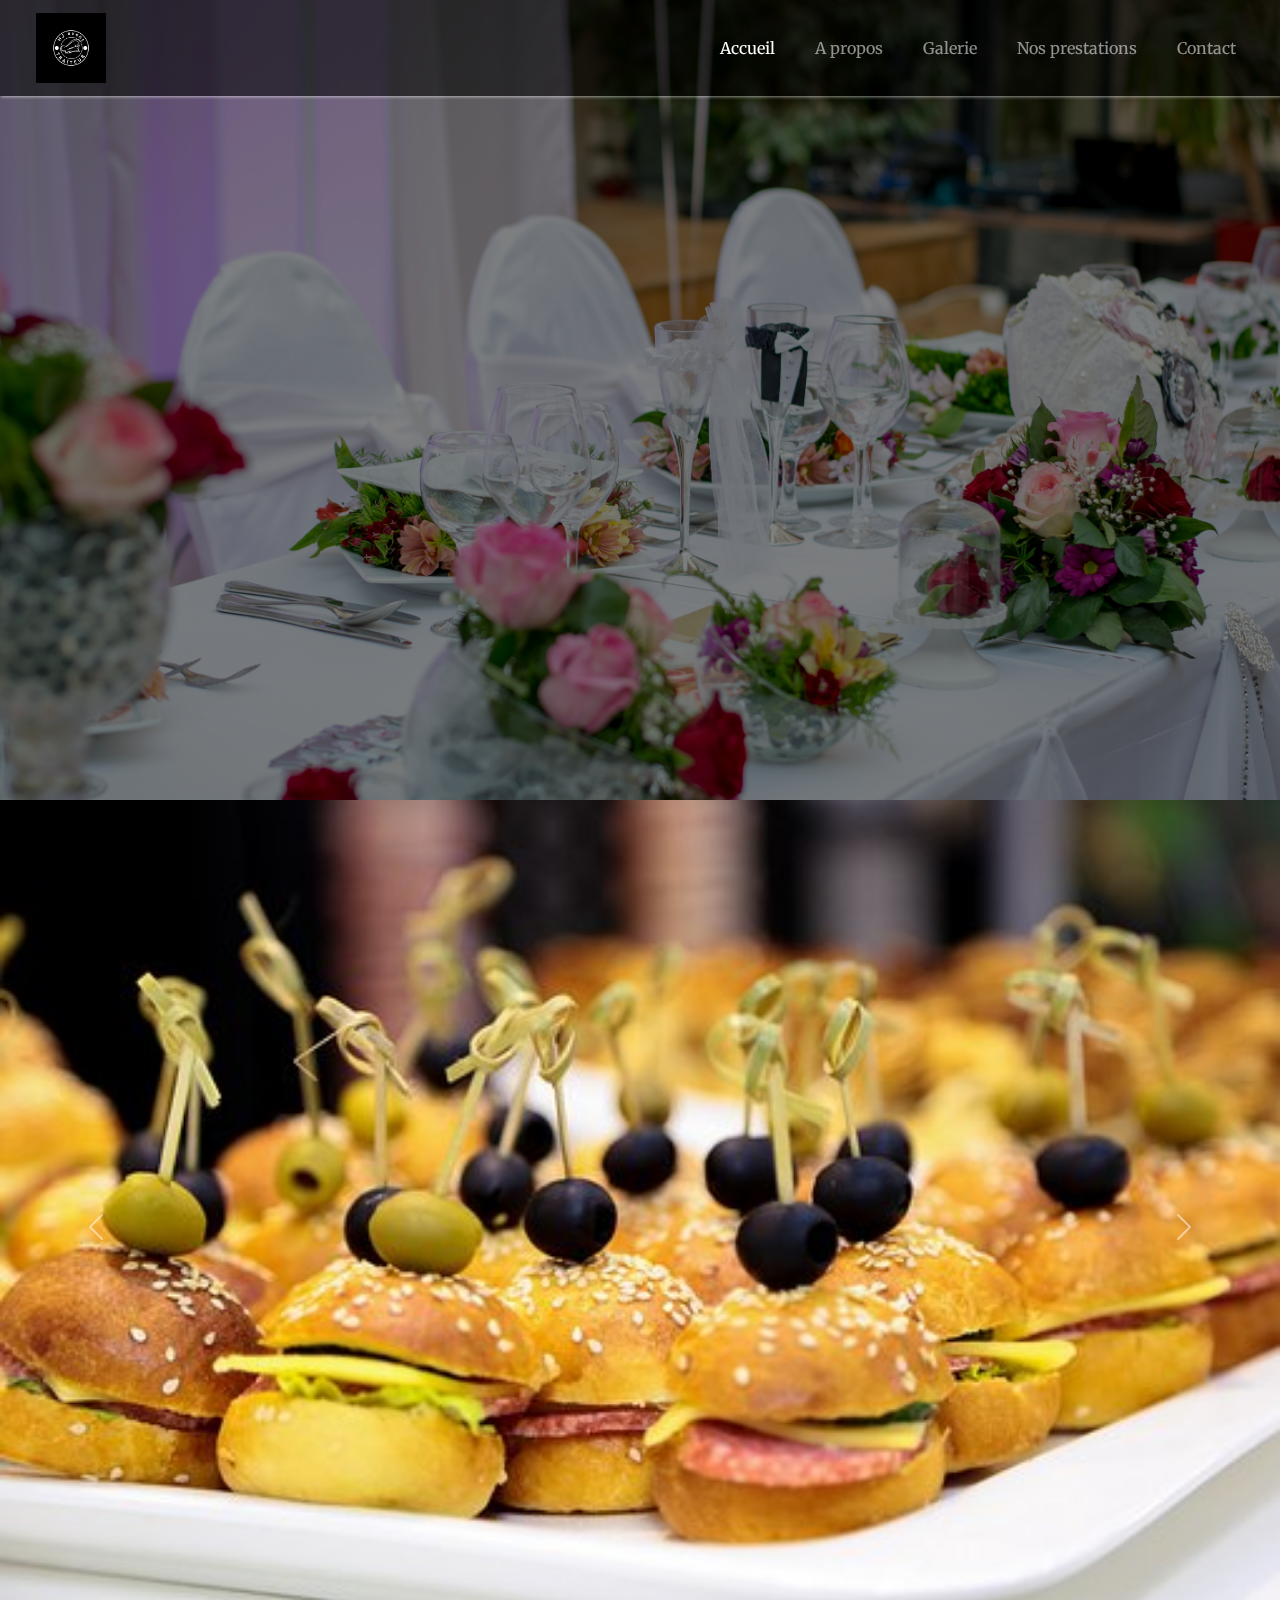
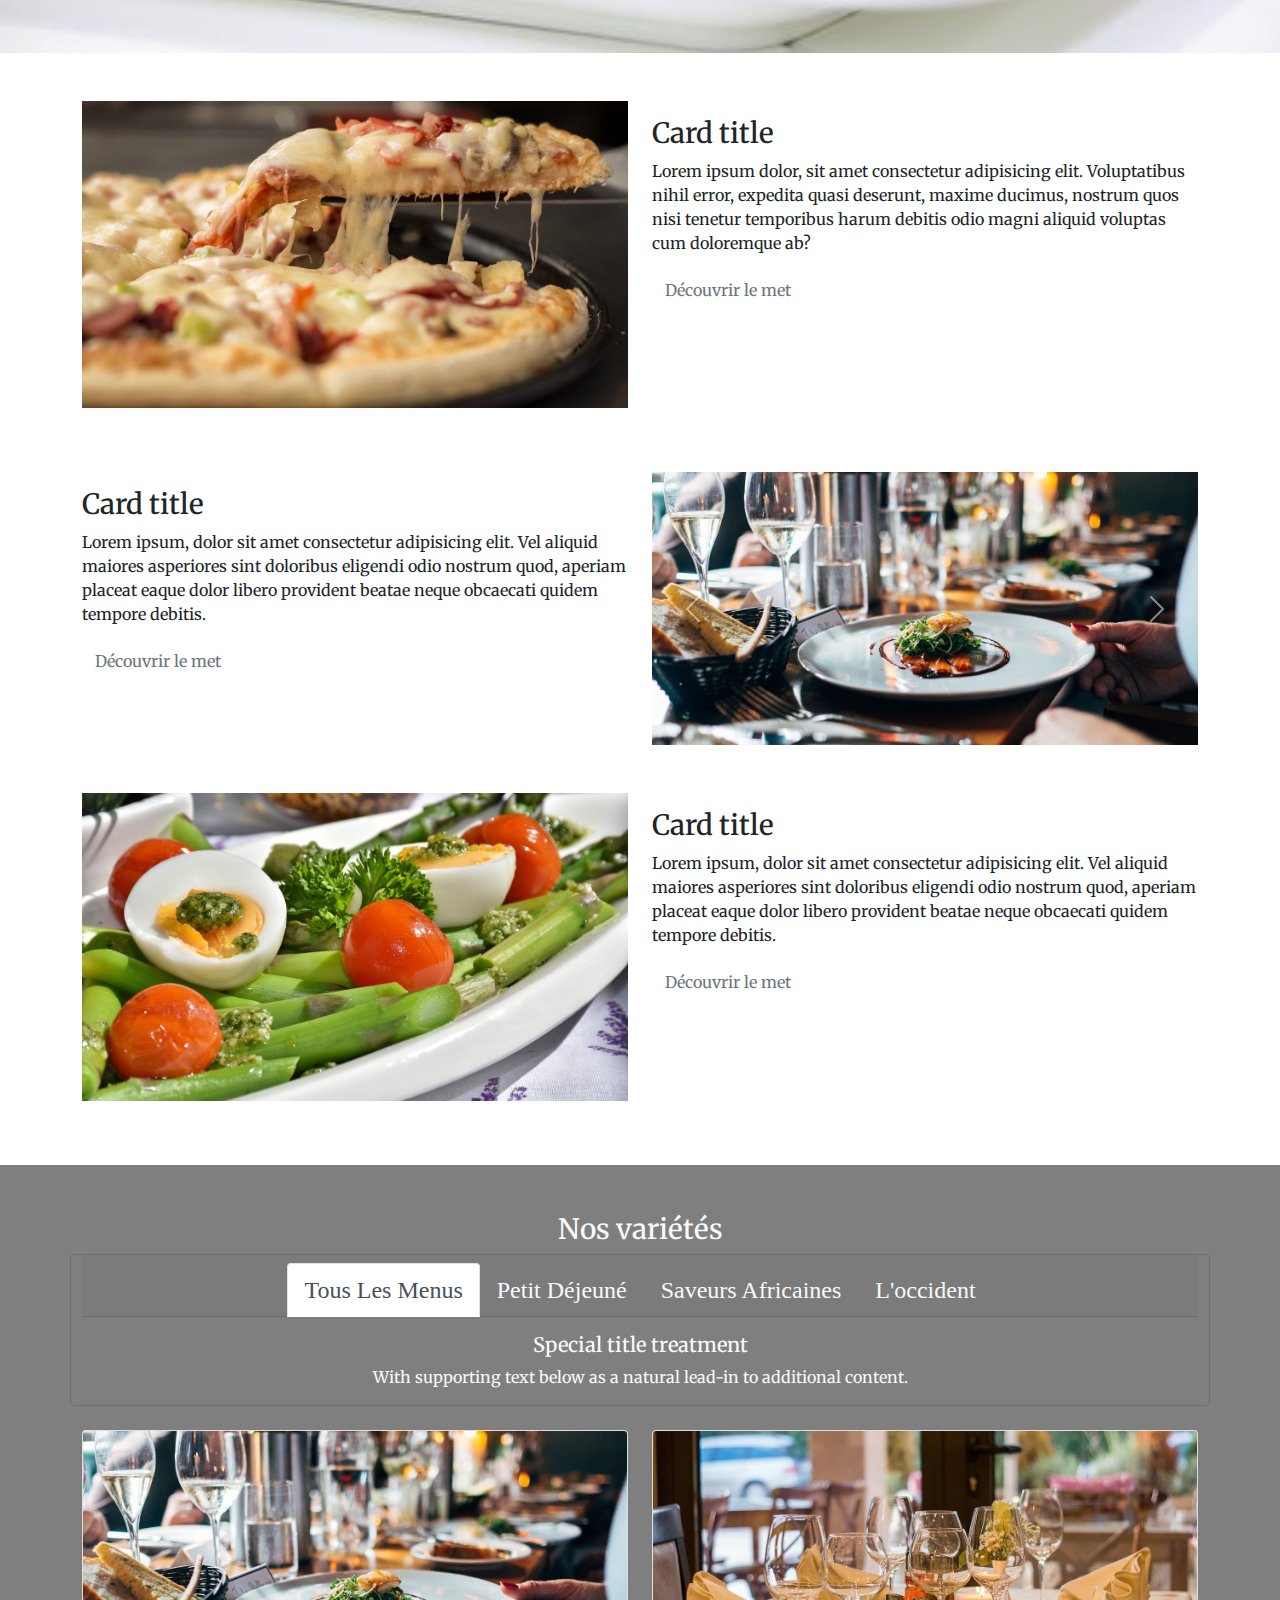
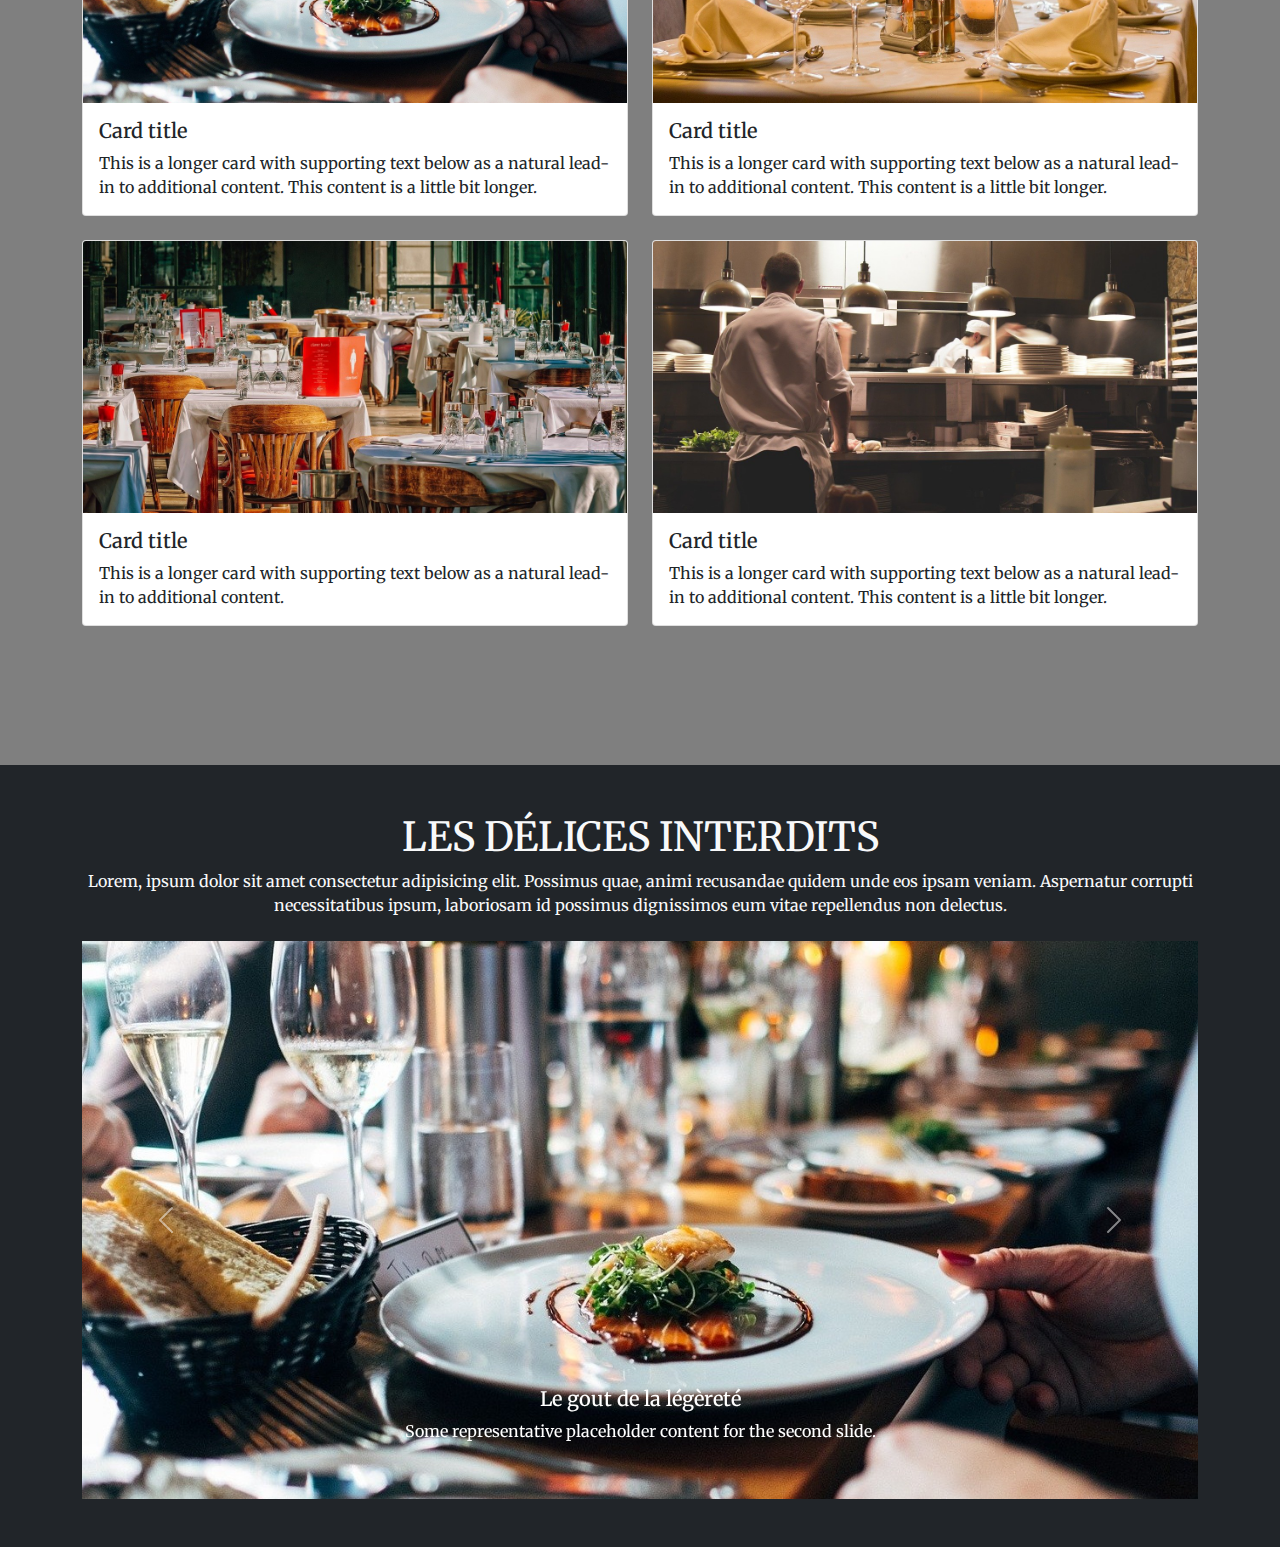
<file: index.html>
<!DOCTYPE html>
<html lang="en">
	<head>
		<meta charset="utf-8" />
		<meta name="viewport" content="width=device-width, initial-scale=1" />

		<!-- Font awesome cdn CSS-->
		
		<link rel="stylesheet" href="https://cdnjs.cloudflare.com/ajax/libs/font-awesome/5.15.3/css/all.min.css" />
		<!-- Bootstrap core CSS -->
		<link href="assets/css/bootstrap.min.css" rel="stylesheet" />
		<link rel="stylesheet" href="assets/css/styles.css" />
		<link href="https://cdn.jsdelivr.net/npm/bootstrap@5.3.0-alpha1/dist/css/bootstrap.min.css" rel="stylesheet" integrity="sha384-GLhlTQ8iRABdZLl6O3oVMWSktQOp6b7In1Zl3/Jr59b6EGGoI1aFkw7cmDA6j6gD" crossorigin="anonymous">
		<script src="https://cdn.jsdelivr.net/npm/bootstrap@5.3.0-alpha1/dist/js/bootstrap.bundle.min.js" integrity="sha384-w76AqPfDkMBDXo30jS1Sgez6pr3x5MlQ1ZAGC+nuZB+EYdgRZgiwxhTBTkF7CXvN" crossorigin="anonymous"></script>
		<title>Projet formation</title>
	</head>
	<body>
		<nav class="cc-navbar navbar navbar-expand-lg navbar-dark position-fixed w-100">
			<div class="container-fluid">
				<a class="navbar-brand text-uppercase mx-4 py-3 fw-bolder" href="#"><img src="assets/img/logo1.png" width="70px" height="70px"></a>
				<button
					class="navbar-toggler"
					type="button"
					data-bs-toggle="collapse"
					data-bs-target="#navbarSupportedContent"
					aria-controls="navbarSupportedContent"
					aria-expanded="false"
					aria-label="Toggle navigation"
				>
					<span class="navbar-toggler-icon"></span>
				</button>
				<div class="collapse navbar-collapse" id="navbarSupportedContent">
					<ul class="navbar-nav ms-auto mb-2 mb-lg-0">
						<li class="nav-item pe-4">
							<a class="nav-link active" aria-current="page" href="#">Accueil</a>
						<li class="nav-item pe-4">
							<a class="nav-link " aria-current="page" href="#">A propos</a>
						</li>
						<li class="nav-item pe-4">
							<a class="nav-link" href=" /fil-rouge/Galerie"/>Galerie</a>
						</li>
						<li class="nav-item pe-4">
							<a class="nav-link" href="/fil-rouge/prestations"/>Nos prestations</a>
						</li>
						<li class="nav-item pe-4">
							<a class="nav-link" href="/fil-rouge/Contact"/>Contact</a>
						</li>
					</ul>
				</div>
			</div>
		</nav>
		
		<section class="banner d-flex justify-content-center align-items-center pt-5">
			
		</section>
		<div id="carouselExampleControls" class="carousel slide" data-ride="carousel">
			<div class="carousel-inner ">
			  <div class="carousel-item active">
				<img class="d-block w-100" src="assets/img/a-sandwich-3986330__340.jpg" alt="First slide">
			  </div>
			  <div class="carousel-item">
				<img class="d-block w-100" src="assets/img/bouquet-1566272__340.jpg" alt="Second slide">
			  </div>
			  <div class="carousel-item">
				<img class="d-block w-100" src="assets/img/cake-sale-1566258__340.jpg" alt="Third slide">
			  </div>
			</div>
			<a class="carousel-control-prev" href="#carouselExampleControls" role="button" data-slide="prev">
			  <span class="carousel-control-prev-icon" aria-hidden="true"></span>
			  <span class="sr-only">Previous</span>
			</a>
			<a class="carousel-control-next" href="#carouselExampleControls" role="button" data-slide="next">
			  <span class="carousel-control-next-icon" aria-hidden="true"></span>
			  <span class="sr-only">Next</span>
			</a>
		  </div>
		<section class="available merriweather py-5">
			<div class="container">
				<div class="row">
					<div class="card mb-3 border-0 rounded-0">
						<div class="row">
							<div class="col-md-6">
								<img src="assets/img/banniere6.jpg" class="img-fluid" alt="..." />
							</div>
							<div class="col-md-6">
								<div class="card-body px-0">
									<h3 class="card-title">Card title</h3>
									<p class="card-text">
										Lorem ipsum dolor, sit amet consectetur adipisicing elit. Voluptatibus nihil error, expedita quasi
										deserunt, maxime ducimus, nostrum quos nisi tenetur temporibus harum debitis odio magni aliquid
										voluptas cum doloremque ab?
									</p>
									<p class="card-text"><a href="#" class="btn text-muted">Découvrir le met</a></p>
								</div>
							</div>
						</div>
					</div>
				</div>
				<div class="row">
					<div class="card my-5 border-0 rounded-0">
						<div class="row">
							<div class="col-md-6">
								<div class="card-body px-0">
									<h3 class="card-title">Card title</h3>
									<p class="card-text">
										Lorem ipsum, dolor sit amet consectetur adipisicing elit. Vel aliquid maiores asperiores sint
										doloribus eligendi odio nostrum quod, aperiam placeat eaque dolor libero provident beatae neque
										obcaecati quidem tempore debitis.
									</p>
									<p class="card-text"><a href="#" class="btn text-muted">Découvrir le met</a></p>
								</div>
							</div>
							<div class="col-md-6 ">
								<div id="carouselExampleControls" class="carousel slide" data-bs-ride="carousel">
									<div class="carousel-inner">
										<div class="carousel-item active">
											<img src="assets/img/Carousel/carousel2.jpg" class="d-block w-100" alt="..." />
										</div>
										<div class="carousel-item">
											<img src="assets/img/Carousel/carousel1.jpg" class="d-block w-100" alt="..." />
										</div>
										<div class="carousel-item">
											<img src="assets/img/Carousel/carousel3.jpg" class="d-block w-100" alt="..." />
										</div>
									</div>
									<button
										class="carousel-control-prev"
										type="button"
										data-bs-target="#carouselExampleControls"
										data-bs-slide="prev"
									>
										<span class="carousel-control-prev-icon" aria-hidden="true"></span>
										<span class="visually-hidden">Previous</span>
									</button>
									<button
										class="carousel-control-next"
										type="button"
										data-bs-target="#carouselExampleControls"
										data-bs-slide="next"
									>
										<span class="carousel-control-next-icon" aria-hidden="true"></span>
										<span class="visually-hidden">Next</span>
									</button>
								</div>
							</div>
						</div>
					</div>
				</div>
				<div class="row">
					<div class="card mb-3 border-0 rounded-0">
						<div class="row">
							<div class="col-md-6">
								<img src="assets/img/Banniere7.jpg" class="img-fluid" alt="..." />
							</div>
							<div class="col-md-6">
								<div class="card-body px-0">
									<h3 class="card-title">Card title</h3>
									<p class="card-text">
										Lorem ipsum, dolor sit amet consectetur adipisicing elit. Vel aliquid maiores asperiores sint
										doloribus eligendi odio nostrum quod, aperiam placeat eaque dolor libero provident beatae neque
										obcaecati quidem tempore debitis.
									</p>
									<p class="card-text"><a href="#" class="btn text-muted">Découvrir le met</a></p>
								</div>
							</div>
						</div>
					</div>
				</div>
			</div>
		</section>

		<section class="cc-menu merriweather py-5">
			<div class="container">
				<div class="row">
					<h3 class="text-center text-light merriweather">Nos variétés</h3>
					<div class="card bg-transparent text-center mb-4">
						<div class="card-header redressed fs-4">
							<ul class="nav nav-tabs justify-content-center card-header-tabs">
								<li class="nav-item">
									<a class="nav-link active" href="#">Tous Les Menus</a>
								</li>
								<li class="nav-item">
									<a class="nav-link text-light" href="#">Petit Déjeuné</a>
								</li>
								<li class="nav-item">
									<a class="nav-link text-light" href="#">Saveurs Africaines</a>
								</li>
								<li class="nav-item">
									<a class="nav-link text-light" href="#">L'occident</a>
								</li>
							</ul>
						</div>
						<div class="card-body text-light">
							<h5 class="card-title">Special title treatment</h5>
							<p class="card-text">With supporting text below as a natural lead-in to additional content.</p>
						</div>
					</div>
				</div>
				<div class="row row-cols-1 row-cols-md-2 g-4">
					<div class="col">
						<div class="card">
							<img src="assets/img/Carousel/carousel2.jpg" class="card-img-top" alt="..." />
							<div class="card-body">
								<h5 class="card-title">Card title</h5>
								<p class="card-text">
									This is a longer card with supporting text below as a natural lead-in to additional content. This
									content is a little bit longer.
								</p>
							</div>
						</div>
					</div>
					<div class="col">
						<div class="card">
							<img src="assets/img/Carousel/carousel1.jpg" class="card-img-top" alt="..." />
							<div class="card-body">
								<h5 class="card-title">Card title</h5>
								<p class="card-text">
									This is a longer card with supporting text below as a natural lead-in to additional content. This
									content is a little bit longer.
								</p>
							</div>
						</div>
					</div>
					<div class="col d-sm-none d-md-block">
						<div class="card">
							<img src="assets/img/Carousel/carousel3.jpg" class="card-img-top" alt="..." />
							<div class="card-body">
								<h5 class="card-title">Card title</h5>
								<p class="card-text">
									This is a longer card with supporting text below as a natural lead-in to additional content.
								</p>
							</div>
						</div>
					</div>
					<div class="col d-sm-none d-md-block">
						<div class="card">
							<img src="assets/img/Carousel/carousel4.jpg" class="card-img-top" alt="..." />
							<div class="card-body">
								<h5 class="card-title">Card title</h5>
								<p class="card-text">
									This is a longer card with supporting text below as a natural lead-in to additional content. This
									content is a little bit longer.
								</p>
							</div>
						</div>
					</div>
				</div>
			</div>
		</section>
		<section class="cc-carousel merriweather bg-dark text-light text-center py-5">
			<div class="container">
				<div class="row">
					<h1 class="text-uppercase">Les délices interdits</h1>
					<div class="col pb-4">
						Lorem, ipsum dolor sit amet consectetur adipisicing elit. Possimus quae, animi recusandae quidem unde eos ipsam
						veniam. Aspernatur corrupti necessitatibus ipsum, laboriosam id possimus dignissimos eum vitae repellendus non
						delectus.
					</div>
				</div>
				<div id="carouselExampleFade" class="carousel slide carousel-fade" data-bs-ride="carousel">
					<div class="carousel-inner">
						<div class="carousel-item active">
							<img src="assets/img/Carousel/carousel2.jpg" class="d-block w-100" alt="..." />
							<div class="carousel-caption d-none d-md-block">
								<h5>Le gout de la légèreté</h5>
								<p>Some representative placeholder content for the second slide.</p>
							</div>
						</div>
						<div class="carousel-item">
							<img src="assets/img/Carousel/carousel1.jpg" class="d-block w-100" alt="..." />
							<div class="carousel-caption d-none d-md-block">
								<h5>Un décors qui facilite la digestion</h5>
								<p>Some representative placeholder content for the second slide.</p>
							</div>
						</div>
						<div class="carousel-item">
							<img src="assets/img/Carousel/carousel3.jpg" class="d-block w-100" alt="..." />
							<div class="carousel-caption d-none d-md-block">
								<h5>Un environnement calme et décontractant</h5>
								<p>Some representative placeholder content for the second slide.</p>
							</div>
						</div>
						<div class="carousel-item">
							<img src="assets/img/Carousel/carousel4.jpg" class="d-block w-100" alt="..." />
							<div class="carousel-caption d-none d-md-block">
								<h5>L'hygiène est au rendez-vous</h5>
								<p>Some representative placeholder content for the second slide.</p>
							</div>
						</div>
					</div>
					<button class="carousel-control-prev" type="button" data-bs-target="#carouselExampleFade" data-bs-slide="prev">
						<span class="carousel-control-prev-icon" aria-hidden="true"></span>
						<span class="visually-hidden">Previous</span>
					</button>
					<button class="carousel-control-next" type="button" data-bs-target="#carouselExampleFade" data-bs-slide="next">
						<span class="carousel-control-next-icon" aria-hidden="true"></span>
						<span class="visually-hidden">Next</span>
					</button>
				</div>
			</div>
		</section>
		

		
		<script src="assets/js/bootstrap.bundle.min.js"></script>
	</body>
</html>
</file>
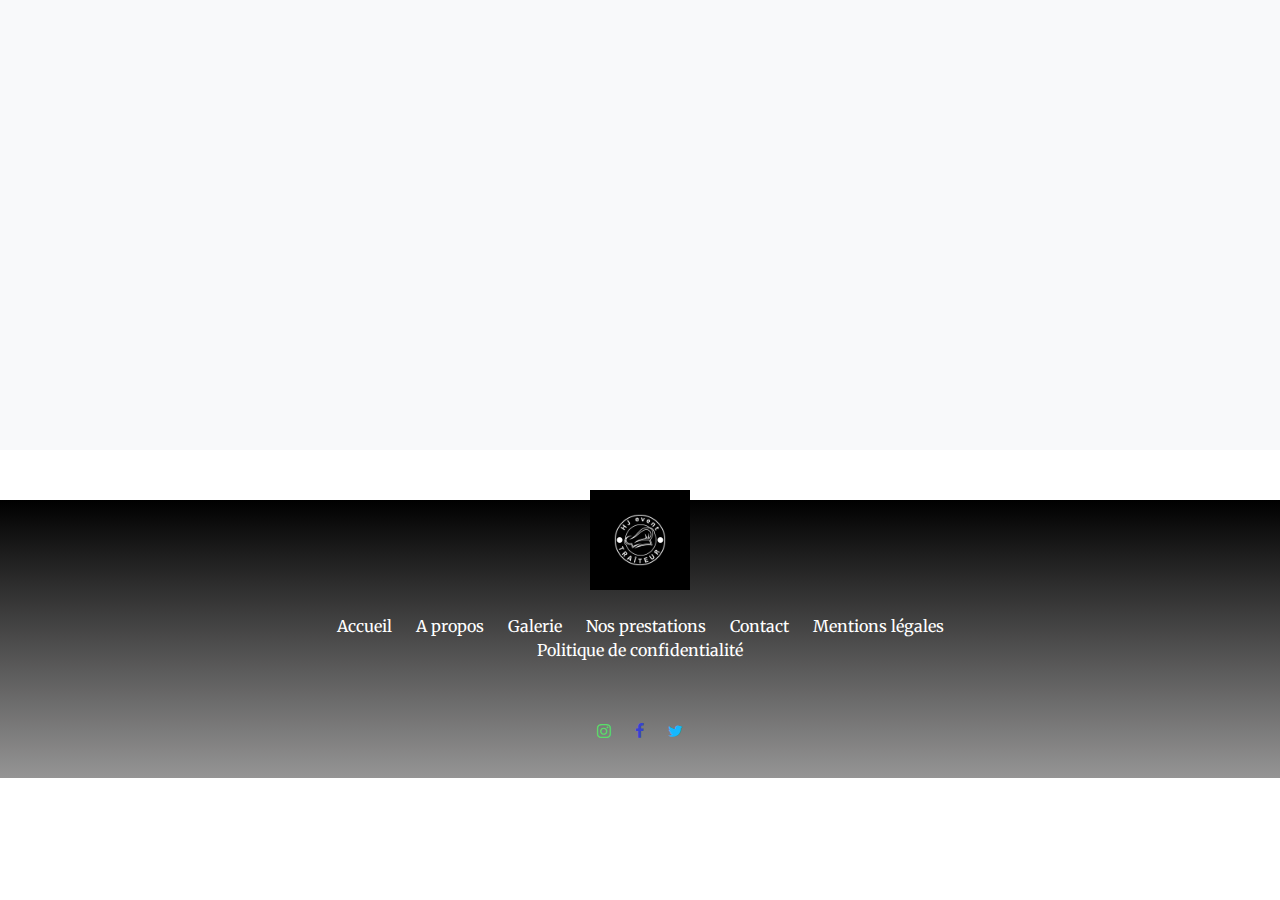
<file: footer/index.html>
<!doctype html>
<html lang="en">
  <head>
    <!-- Required meta tags -->
    <meta charset="utf-8">
    <meta name="viewport" content="width=device-width, initial-scale=1, shrink-to-fit=no">
    <link href="https://fonts.googleapis.com/css?family=Roboto:300,400&display=swap" rel="stylesheet">

    <link href="https://fonts.googleapis.com/css?family=Poppins:300,400,500&display=swap" rel="stylesheet">

    <link href="https://fonts.googleapis.com/css?family=Source+Serif+Pro:400,600&display=swap" rel="stylesheet">

    <link rel="stylesheet" href="fonts/icomoon/style.css">

    <!-- Bootstrap CSS -->
    <link rel="stylesheet" href="css/bootstrap.min.css">
    
    <!-- Style CSS -->
    <link rel="stylesheet" href="css/style.css">

    <title>Footer</title>
  </head>
  <body>
    <div class="content d-flex align-items-center bg-light">
      
    </div>
    
    <footer class="footer-16371">
      <div class="container">
        <div class="row justify-content-center">
          <div class="col-md-9 text-center">
            <div class="footer-site-logo mb-4">
              <a href="#"><img src="logo1.png" width="100px" height="100px"></a>
            </div>
            <ul class="list-unstyled nav-links mb-5">
              <li><a href="#">Accueil</a></li>
              <li><a href="#">A propos</a></li>
              <li><a href="#">Galerie</a></li>
              <li><a href="#">Nos prestations</a></li>
              <li><a href="#">Contact</a></li>
              <li><a href="#">Mentions légales</a></li>
              <li><a href="#">Politique de confidentialité</a></li>
            </ul>

            <div class="social mb-4">
           
              <ul class="list-unstyled">
                <li class="in"><a href="#"><span class="icon-instagram"></span></a></li>
                <li class="fb"><a href="#"><span class="icon-facebook"></span></a></li>
                <li class="tw"><a href="#"><span class="icon-twitter"></span></a></li>
              
              </ul>
            </div>

        


          </div>
        </div>
      </div>
    </footer>


    
    <script src="js/jquery-3.3.1.min.js"></script>
    <script src="js/popper.min.js"></script>
    <script src="js/bootstrap.min.js"></script>
  </body>
</html>
</file>
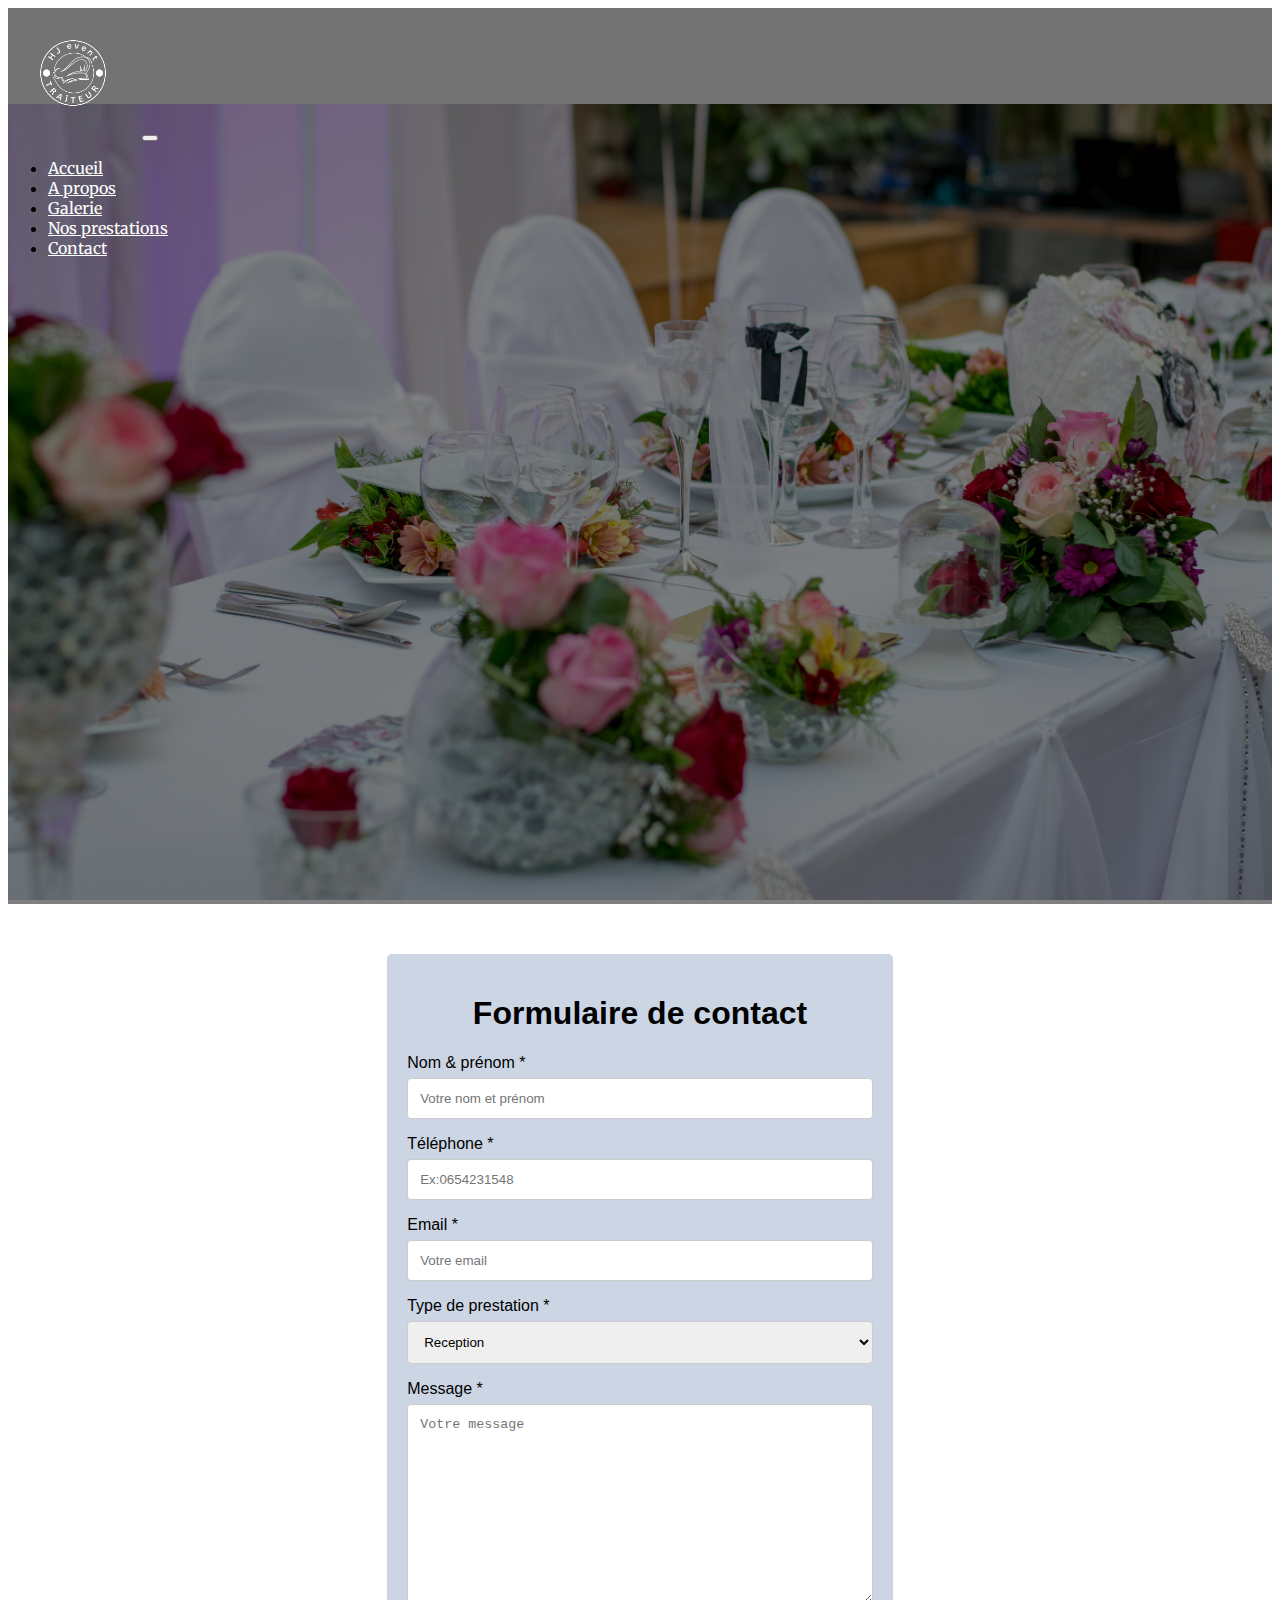
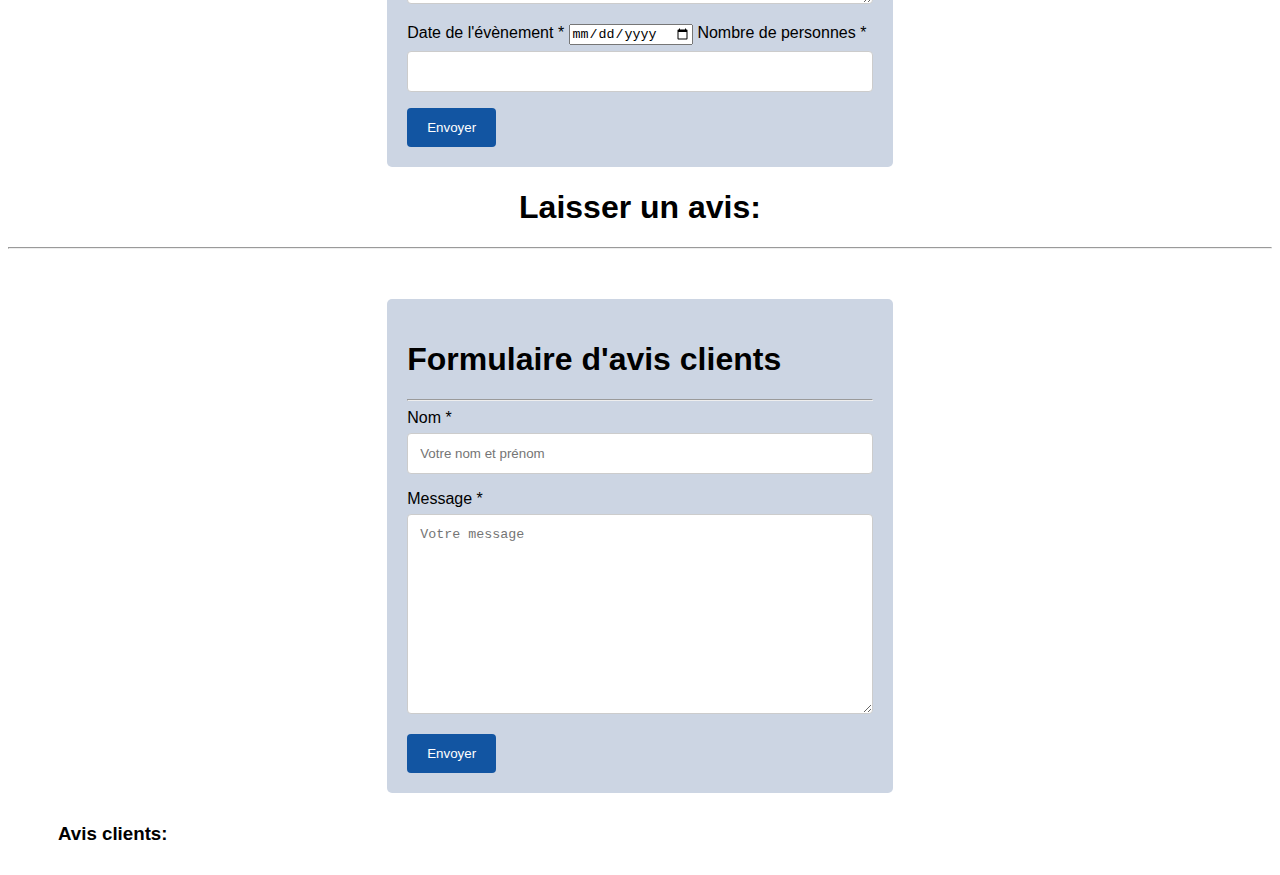
<file: Contact.html>
<!DOCTYPE html>
<html lang="en">
<head>
    <meta charset="UTF-8">
    <meta http-equiv="X-UA-Compatible" content="IE=edge">
    <meta name="viewport" content="width=device-width, initial-scale=1.0">
    <title>Document</title>
    <link href="https://cdn.jsdelivr.net/npm/bootstrap@5.3.0-alpha1/dist/css/bootstrap.min.css" rel="stylesheet" integrity="sha384-GLhlTQ8iRABdZLl6O3oVMWSktQOp6b7In1Zl3/Jr59b6EGGoI1aFkw7cmDA6j6gD" crossorigin="anonymous">
    <script src="https://cdn.jsdelivr.net/npm/bootstrap@5.3.0-alpha1/dist/js/bootstrap.bundle.min.js" integrity="sha384-w76AqPfDkMBDXo30jS1Sgez6pr3x5MlQ1ZAGC+nuZB+EYdgRZgiwxhTBTkF7CXvN" crossorigin="anonymous"></script>
    <link rel="stylesheet" href="assets/css/styles.css" />
    <link rel="stylesheet" href="assets/css/contact.css" />
</head>
<body>
  <nav class="cc-navbar navbar navbar-expand-lg navbar-dark position-fixed w-100">
    <div class="container-fluid">
      <a class="navbar-brand text-uppercase mx-4 py-3 fw-bolder" href="#"><img class='image'src="assets/img/logo1-removebg-preview.png" width="130em" height="130em"></a>
      <button
        class="navbar-toggler"
        type="button"
        data-bs-toggle="collapse"
        data-bs-target="#navbarSupportedContent"
        aria-controls="navbarSupportedContent"
        aria-expanded="false"
        aria-label="Toggle navigation"
      >
        <span class="navbar-toggler-icon"></span>
      </button>
      <div class="collapse navbar-collapse" id="navbarSupportedContent">
        <ul class="navbar-nav ms-auto mb-2 mb-lg-0">
          <li class="nav-item pe-4">
            <a class="nav-link " aria-current="page" href="#">Accueil</a>
          <li class="nav-item pe-4">
            <a class="nav-link " aria-current="page" href="#">A propos</a>
          </li>
          <li class="nav-item pe-4">
            <a class="nav-link active" href="#">Galerie</a>
          </li>
          <li class="nav-item pe-4">
            <a class="nav-link" href="#">Nos prestations</a>
          </li>
          <li class="nav-item pe-4">
            <a class="nav-link" href="Contact.html">Contact</a>
          </li>
        </ul>
      </div>
    </div>
  </nav>
  <section class="banner d-flex justify-content-center align-items-center pt-5">
			
  </section>    

    <div class="container">
        <h1 class="cont">Formulaire de contact</h1>
        <form action="/action_page.php">
          <label for="fname">Nom & prénom *</label>
          <input type="text" id="fname" name="firstname" placeholder="Votre nom et prénom">
      
          <label for="sujet">Téléphone *</label>
          <input type="tel" id="sujet" name="sujet" placeholder="Ex:0654231548">
      
          <label for="emailAddress">Email *</label>
          <input id="emailAddress" type="email" name="email" placeholder="Votre email">
          
          <label for="sujet">Type de prestation *</label>
          <select class="form-select" aria-label="Default select example">
            <option selected>Reception</option>
            <option value="1" >Mariage</option>
            <option value="2">Buffet</option>
            <option value="3">Anniversaire</option>
            <option value="3">Cocktail</option>
          </select>
      
          <label for="subject">Message *</label>
          <textarea id="subject" name="subject" placeholder="Votre message" style="height:200px"></textarea>
          
          
            <label for="datepicker1">Date de l'évènement *</label>
            <input type="date"   class="datepicker_input form-control border-2" id="datepicker1"  requiredplaceholder="DD/MM/YYYY">
                   
         
            <label for="number">Nombre de personnes *</label>
            <input type="number" id="number" name="number" placeholder=""> 


          <input type="submit" value="Envoyer">
        </form>
      </div>
    </div>
	<h1 class="cont">Laisser un avis:</h1><hr>
    <div class="container">
      <h1 >Formulaire d'avis clients</h1><hr>
      <form id="form1">
        <label for="fname1">Nom *</label>
          <input type="text" id="fname1" name="firstname1" placeholder="Votre nom et prénom">
        <label for="subject1">Message *</label>
        <textarea id="subject1" name="subject1" placeholder="Votre message" style="height:200px"></textarea>
        <input type="submit" value="Envoyer">
      </form>
    </div>
  <h3 class="client">Avis clients:</h3>
  <section id="avis-section">
    <!-- Ici, les avis des utilisateurs seront affichés -->
  </section>
  
    <script type="text/javascript" src="contact.js"></script>
</body>
</html>
</file>
<file: assets/css/styles.css>
@import url('https://fonts.googleapis.com/css2?family=Redressed&family=Merriweather:wght@300;400;700&display=swap');
.redressed {
	font-family: 'Redressed', cursive;
}

.merriweather {
	font-family: 'Merriweather', serif;
}

.cc-navbar {
	background-color:  rgba(0, 0, 0, 0.55);
	font-family: 'Merriweather', serif;
	box-shadow: 1px 1px 3px rgba(255, 255, 255, 0.54);
	z-index: 99;
	height: 6em;
}
.cc-navbar .nav-link {
	border-bottom: 1px solid transparent;
	color: #fff;
	
}



.cc-navbar .nav-link:hover {
	color: rgb(231, 213, 213);
	
}

.banner,
.order-form {
	background: linear-gradient(rgba(0, 0, 0, 0.5), rgba(0, 0, 0, 0.5)), url('../img/pexels-ivan-57980.jpg') center center fixed no-repeat;
	background-size: cover;
	height: 800px;
}

.order-form {
	height: 500px;
}

.banner .banner-desc h1 {
	font-size: 48px;
	font-weight: 400;
	color: #fff;
}

.cc-menu {
	background: linear-gradient(rgba(0, 0, 0, 0.5), rgba(0, 0, 0, 0.5)), url('../img/banniere5.jpg') center center fixed no-repeat;
	background-size: cover;
	height: 1200px;
}

.btn-order {
	color: var(--bs-teal);
	border-color: var(--bs-teal);
	transition: 0.5s;
}

.btn-order:hover,
.btn-order:focus,
.btn-order:active {
	color: #fff;
	background-color: var(--bs-teal);
}
.galerie{
	text-align: center;
	margin-top: 1em;
	margin-bottom: 0.5em;
}

@media screen and (max-width: 512px){

	.image{
		margin-top: -40px;
		margin-left: -50px;
		
	}
	.navbar-toggler{
		margin-top: -50px;
		margin-right: 10px;
	}
	
	
}
	
.prestation{
	text-align: center;
	margin-top: 20px;
}

.image {
	top: 0;
	left: 0;
	animation: rotate 5s linear infinite;
  }
  
  @keyframes rotate {
	from {
	  transform: rotate(0deg);
	}
	to {
	  transform: rotate(360deg);
	}
  }
</file>
<file: footer/fonts/icomoon/style.css>
@font-face {
  font-family: 'icomoon';
  src:  url('fonts/icomoon.eot?10si43');
  src:  url('fonts/icomoon.eot?10si43#iefix') format('embedded-opentype'),
    url('fonts/icomoon.ttf?10si43') format('truetype'),
    url('fonts/icomoon.woff?10si43') format('woff'),
    url('fonts/icomoon.svg?10si43#icomoon') format('svg');
  font-weight: normal;
  font-style: normal;
}

[class^="icon-"], [class*=" icon-"] {
  /* use !important to prevent issues with browser extensions that change fonts */
  font-family: 'icomoon' !important;
  speak: none;
  font-style: normal;
  font-weight: normal;
  font-variant: normal;
  text-transform: none;
  line-height: 1;

  /* Better Font Rendering =========== */
  -webkit-font-smoothing: antialiased;
  -moz-osx-font-smoothing: grayscale;
}

.icon-asterisk:before {
  content: "\f069";
}
.icon-plus:before {
  content: "\f067";
}
.icon-question:before {
  content: "\f128";
}
.icon-minus:before {
  content: "\f068";
}
.icon-glass:before {
  content: "\f000";
}
.icon-music:before {
  content: "\f001";
}
.icon-search:before {
  content: "\f002";
}
.icon-envelope-o:before {
  content: "\f003";
}
.icon-heart:before {
  content: "\f004";
}
.icon-star:before {
  content: "\f005";
}
.icon-star-o:before {
  content: "\f006";
}
.icon-user:before {
  content: "\f007";
}
.icon-film:before {
  content: "\f008";
}
.icon-th-large:before {
  content: "\f009";
}
.icon-th:before {
  content: "\f00a";
}
.icon-th-list:before {
  content: "\f00b";
}
.icon-check:before {
  content: "\f00c";
}
.icon-close:before {
  content: "\f00d";
}
.icon-remove:before {
  content: "\f00d";
}
.icon-times:before {
  content: "\f00d";
}
.icon-search-plus:before {
  content: "\f00e";
}
.icon-search-minus:before {
  content: "\f010";
}
.icon-power-off:before {
  content: "\f011";
}
.icon-signal:before {
  content: "\f012";
}
.icon-cog:before {
  content: "\f013";
}
.icon-gear:before {
  content: "\f013";
}
.icon-trash-o:before {
  content: "\f014";
}
.icon-home:before {
  content: "\f015";
}
.icon-file-o:before {
  content: "\f016";
}
.icon-clock-o:before {
  content: "\f017";
}
.icon-road:before {
  content: "\f018";
}
.icon-download:before {
  content: "\f019";
}
.icon-arrow-circle-o-down:before {
  content: "\f01a";
}
.icon-arrow-circle-o-up:before {
  content: "\f01b";
}
.icon-inbox:before {
  content: "\f01c";
}
.icon-play-circle-o:before {
  content: "\f01d";
}
.icon-repeat:before {
  content: "\f01e";
}
.icon-rotate-right:before {
  content: "\f01e";
}
.icon-refresh:before {
  content: "\f021";
}
.icon-list-alt:before {
  content: "\f022";
}
.icon-lock:before {
  content: "\f023";
}
.icon-flag:before {
  content: "\f024";
}
.icon-headphones:before {
  content: "\f025";
}
.icon-volume-off:before {
  content: "\f026";
}
.icon-volume-down:before {
  content: "\f027";
}
.icon-volume-up:before {
  content: "\f028";
}
.icon-qrcode:before {
  content: "\f029";
}
.icon-barcode:before {
  content: "\f02a";
}
.icon-tag:before {
  content: "\f02b";
}
.icon-tags:before {
  content: "\f02c";
}
.icon-book:before {
  content: "\f02d";
}
.icon-bookmark:before {
  content: "\f02e";
}
.icon-print:before {
  content: "\f02f";
}
.icon-camera:before {
  content: "\f030";
}
.icon-font:before {
  content: "\f031";
}
.icon-bold:before {
  content: "\f032";
}
.icon-italic:before {
  content: "\f033";
}
.icon-text-height:before {
  content: "\f034";
}
.icon-text-width:before {
  content: "\f035";
}
.icon-align-left:before {
  content: "\f036";
}
.icon-align-center:before {
  content: "\f037";
}
.icon-align-right:before {
  content: "\f038";
}
.icon-align-justify:before {
  content: "\f039";
}
.icon-list:before {
  content: "\f03a";
}
.icon-dedent:before {
  content: "\f03b";
}
.icon-outdent:before {
  content: "\f03b";
}
.icon-indent:before {
  content: "\f03c";
}
.icon-video-camera:before {
  content: "\f03d";
}
.icon-image:before {
  content: "\f03e";
}
.icon-photo:before {
  content: "\f03e";
}
.icon-picture-o:before {
  content: "\f03e";
}
.icon-pencil:before {
  content: "\f040";
}
.icon-map-marker:before {
  content: "\f041";
}
.icon-adjust:before {
  content: "\f042";
}
.icon-tint:before {
  content: "\f043";
}
.icon-edit:before {
  content: "\f044";
}
.icon-pencil-square-o:before {
  content: "\f044";
}
.icon-share-square-o:before {
  content: "\f045";
}
.icon-check-square-o:before {
  content: "\f046";
}
.icon-arrows:before {
  content: "\f047";
}
.icon-step-backward:before {
  content: "\f048";
}
.icon-fast-backward:before {
  content: "\f049";
}
.icon-backward:before {
  content: "\f04a";
}
.icon-play:before {
  content: "\f04b";
}
.icon-pause:before {
  content: "\f04c";
}
.icon-stop:before {
  content: "\f04d";
}
.icon-forward:before {
  content: "\f04e";
}
.icon-fast-forward:before {
  content: "\f050";
}
.icon-step-forward:before {
  content: "\f051";
}
.icon-eject:before {
  content: "\f052";
}
.icon-chevron-left:before {
  content: "\f053";
}
.icon-chevron-right:before {
  content: "\f054";
}
.icon-plus-circle:before {
  content: "\f055";
}
.icon-minus-circle:before {
  content: "\f056";
}
.icon-times-circle:before {
  content: "\f057";
}
.icon-check-circle:before {
  content: "\f058";
}
.icon-question-circle:before {
  content: "\f059";
}
.icon-info-circle:before {
  content: "\f05a";
}
.icon-crosshairs:before {
  content: "\f05b";
}
.icon-times-circle-o:before {
  content: "\f05c";
}
.icon-check-circle-o:before {
  content: "\f05d";
}
.icon-ban:before {
  content: "\f05e";
}
.icon-arrow-left:before {
  content: "\f060";
}
.icon-arrow-right:before {
  content: "\f061";
}
.icon-arrow-up:before {
  content: "\f062";
}
.icon-arrow-down:before {
  content: "\f063";
}
.icon-mail-forward:before {
  content: "\f064";
}
.icon-share:before {
  content: "\f064";
}
.icon-expand:before {
  content: "\f065";
}
.icon-compress:before {
  content: "\f066";
}
.icon-exclamation-circle:before {
  content: "\f06a";
}
.icon-gift:before {
  content: "\f06b";
}
.icon-leaf:before {
  content: "\f06c";
}
.icon-fire:before {
  content: "\f06d";
}
.icon-eye:before {
  content: "\f06e";
}
.icon-eye-slash:before {
  content: "\f070";
}
.icon-exclamation-triangle:before {
  content: "\f071";
}
.icon-warning:before {
  content: "\f071";
}
.icon-plane:before {
  content: "\f072";
}
.icon-calendar:before {
  content: "\f073";
}
.icon-random:before {
  content: "\f074";
}
.icon-comment:before {
  content: "\f075";
}
.icon-magnet:before {
  content: "\f076";
}
.icon-chevron-up:before {
  content: "\f077";
}
.icon-chevron-down:before {
  content: "\f078";
}
.icon-retweet:before {
  content: "\f079";
}
.icon-shopping-cart:before {
  content: "\f07a";
}
.icon-folder:before {
  content: "\f07b";
}
.icon-folder-open:before {
  content: "\f07c";
}
.icon-arrows-v:before {
  content: "\f07d";
}
.icon-arrows-h:before {
  content: "\f07e";
}
.icon-bar-chart:before {
  content: "\f080";
}
.icon-bar-chart-o:before {
  content: "\f080";
}
.icon-twitter-square:before {
  content: "\f081";
}
.icon-facebook-square:before {
  content: "\f082";
}
.icon-camera-retro:before {
  content: "\f083";
}
.icon-key:before {
  content: "\f084";
}
.icon-cogs:before {
  content: "\f085";
}
.icon-gears:before {
  content: "\f085";
}
.icon-comments:before {
  content: "\f086";
}
.icon-thumbs-o-up:before {
  content: "\f087";
}
.icon-thumbs-o-down:before {
  content: "\f088";
}
.icon-star-half:before {
  content: "\f089";
}
.icon-heart-o:before {
  content: "\f08a";
}
.icon-sign-out:before {
  content: "\f08b";
}
.icon-linkedin-square:before {
  content: "\f08c";
}
.icon-thumb-tack:before {
  content: "\f08d";
}
.icon-external-link:before {
  content: "\f08e";
}
.icon-sign-in:before {
  content: "\f090";
}
.icon-trophy:before {
  content: "\f091";
}
.icon-github-square:before {
  content: "\f092";
}
.icon-upload:before {
  content: "\f093";
}
.icon-lemon-o:before {
  content: "\f094";
}
.icon-phone:before {
  content: "\f095";
}
.icon-square-o:before {
  content: "\f096";
}
.icon-bookmark-o:before {
  content: "\f097";
}
.icon-phone-square:before {
  content: "\f098";
}
.icon-twitter:before {
  content: "\f099";
}
.icon-facebook:before {
  content: "\f09a";
}
.icon-facebook-f:before {
  content: "\f09a";
}
.icon-github:before {
  content: "\f09b";
}
.icon-unlock:before {
  content: "\f09c";
}
.icon-credit-card:before {
  content: "\f09d";
}
.icon-feed:before {
  content: "\f09e";
}
.icon-rss:before {
  content: "\f09e";
}
.icon-hdd-o:before {
  content: "\f0a0";
}
.icon-bullhorn:before {
  content: "\f0a1";
}
.icon-bell-o:before {
  content: "\f0a2";
}
.icon-certificate:before {
  content: "\f0a3";
}
.icon-hand-o-right:before {
  content: "\f0a4";
}
.icon-hand-o-left:before {
  content: "\f0a5";
}
.icon-hand-o-up:before {
  content: "\f0a6";
}
.icon-hand-o-down:before {
  content: "\f0a7";
}
.icon-arrow-circle-left:before {
  content: "\f0a8";
}
.icon-arrow-circle-right:before {
  content: "\f0a9";
}
.icon-arrow-circle-up:before {
  content: "\f0aa";
}
.icon-arrow-circle-down:before {
  content: "\f0ab";
}
.icon-globe:before {
  content: "\f0ac";
}
.icon-wrench:before {
  content: "\f0ad";
}
.icon-tasks:before {
  content: "\f0ae";
}
.icon-filter:before {
  content: "\f0b0";
}
.icon-briefcase:before {
  content: "\f0b1";
}
.icon-arrows-alt:before {
  content: "\f0b2";
}
.icon-group:before {
  content: "\f0c0";
}
.icon-users:before {
  content: "\f0c0";
}
.icon-chain:before {
  content: "\f0c1";
}
.icon-link:before {
  content: "\f0c1";
}
.icon-cloud:before {
  content: "\f0c2";
}
.icon-flask:before {
  content: "\f0c3";
}
.icon-cut:before {
  content: "\f0c4";
}
.icon-scissors:before {
  content: "\f0c4";
}
.icon-copy:before {
  content: "\f0c5";
}
.icon-files-o:before {
  content: "\f0c5";
}
.icon-paperclip:before {
  content: "\f0c6";
}
.icon-floppy-o:before {
  content: "\f0c7";
}
.icon-save:before {
  content: "\f0c7";
}
.icon-square:before {
  content: "\f0c8";
}
.icon-bars:before {
  content: "\f0c9";
}
.icon-navicon:before {
  content: "\f0c9";
}
.icon-reorder:before {
  content: "\f0c9";
}
.icon-list-ul:before {
  content: "\f0ca";
}
.icon-list-ol:before {
  content: "\f0cb";
}
.icon-strikethrough:before {
  content: "\f0cc";
}
.icon-underline:before {
  content: "\f0cd";
}
.icon-table:before {
  content: "\f0ce";
}
.icon-magic:before {
  content: "\f0d0";
}
.icon-truck:before {
  content: "\f0d1";
}
.icon-pinterest:before {
  content: "\f0d2";
}
.icon-pinterest-square:before {
  content: "\f0d3";
}
.icon-google-plus-square:before {
  content: "\f0d4";
}
.icon-google-plus:before {
  content: "\f0d5";
}
.icon-money:before {
  content: "\f0d6";
}
.icon-caret-down:before {
  content: "\f0d7";
}
.icon-caret-up:before {
  content: "\f0d8";
}
.icon-caret-left:before {
  content: "\f0d9";
}
.icon-caret-right:before {
  content: "\f0da";
}
.icon-columns:before {
  content: "\f0db";
}
.icon-sort:before {
  content: "\f0dc";
}
.icon-unsorted:before {
  content: "\f0dc";
}
.icon-sort-desc:before {
  content: "\f0dd";
}
.icon-sort-down:before {
  content: "\f0dd";
}
.icon-sort-asc:before {
  content: "\f0de";
}
.icon-sort-up:before {
  content: "\f0de";
}
.icon-envelope:before {
  content: "\f0e0";
}
.icon-linkedin:before {
  content: "\f0e1";
}
.icon-rotate-left:before {
  content: "\f0e2";
}
.icon-undo:before {
  content: "\f0e2";
}
.icon-gavel:before {
  content: "\f0e3";
}
.icon-legal:before {
  content: "\f0e3";
}
.icon-dashboard:before {
  content: "\f0e4";
}
.icon-tachometer:before {
  content: "\f0e4";
}
.icon-comment-o:before {
  content: "\f0e5";
}
.icon-comments-o:before {
  content: "\f0e6";
}
.icon-bolt:before {
  content: "\f0e7";
}
.icon-flash:before {
  content: "\f0e7";
}
.icon-sitemap:before {
  content: "\f0e8";
}
.icon-umbrella:before {
  content: "\f0e9";
}
.icon-clipboard:before {
  content: "\f0ea";
}
.icon-paste:before {
  content: "\f0ea";
}
.icon-lightbulb-o:before {
  content: "\f0eb";
}
.icon-exchange:before {
  content: "\f0ec";
}
.icon-cloud-download:before {
  content: "\f0ed";
}
.icon-cloud-upload:before {
  content: "\f0ee";
}
.icon-user-md:before {
  content: "\f0f0";
}
.icon-stethoscope:before {
  content: "\f0f1";
}
.icon-suitcase:before {
  content: "\f0f2";
}
.icon-bell:before {
  content: "\f0f3";
}
.icon-coffee:before {
  content: "\f0f4";
}
.icon-cutlery:before {
  content: "\f0f5";
}
.icon-file-text-o:before {
  content: "\f0f6";
}
.icon-building-o:before {
  content: "\f0f7";
}
.icon-hospital-o:before {
  content: "\f0f8";
}
.icon-ambulance:before {
  content: "\f0f9";
}
.icon-medkit:before {
  content: "\f0fa";
}
.icon-fighter-jet:before {
  content: "\f0fb";
}
.icon-beer:before {
  content: "\f0fc";
}
.icon-h-square:before {
  content: "\f0fd";
}
.icon-plus-square:before {
  content: "\f0fe";
}
.icon-angle-double-left:before {
  content: "\f100";
}
.icon-angle-double-right:before {
  content: "\f101";
}
.icon-angle-double-up:before {
  content: "\f102";
}
.icon-angle-double-down:before {
  content: "\f103";
}
.icon-angle-left:before {
  content: "\f104";
}
.icon-angle-right:before {
  content: "\f105";
}
.icon-angle-up:before {
  content: "\f106";
}
.icon-angle-down:before {
  content: "\f107";
}
.icon-desktop:before {
  content: "\f108";
}
.icon-laptop:before {
  content: "\f109";
}
.icon-tablet:before {
  content: "\f10a";
}
.icon-mobile:before {
  content: "\f10b";
}
.icon-mobile-phone:before {
  content: "\f10b";
}
.icon-circle-o:before {
  content: "\f10c";
}
.icon-quote-left:before {
  content: "\f10d";
}
.icon-quote-right:before {
  content: "\f10e";
}
.icon-spinner:before {
  content: "\f110";
}
.icon-circle:before {
  content: "\f111";
}
.icon-mail-reply:before {
  content: "\f112";
}
.icon-reply:before {
  content: "\f112";
}
.icon-github-alt:before {
  content: "\f113";
}
.icon-folder-o:before {
  content: "\f114";
}
.icon-folder-open-o:before {
  content: "\f115";
}
.icon-smile-o:before {
  content: "\f118";
}
.icon-frown-o:before {
  content: "\f119";
}
.icon-meh-o:before {
  content: "\f11a";
}
.icon-gamepad:before {
  content: "\f11b";
}
.icon-keyboard-o:before {
  content: "\f11c";
}
.icon-flag-o:before {
  content: "\f11d";
}
.icon-flag-checkered:before {
  content: "\f11e";
}
.icon-terminal:before {
  content: "\f120";
}
.icon-code:before {
  content: "\f121";
}
.icon-mail-reply-all:before {
  content: "\f122";
}
.icon-reply-all:before {
  content: "\f122";
}
.icon-star-half-empty:before {
  content: "\f123";
}
.icon-star-half-full:before {
  content: "\f123";
}
.icon-star-half-o:before {
  content: "\f123";
}
.icon-location-arrow:before {
  content: "\f124";
}
.icon-crop:before {
  content: "\f125";
}
.icon-code-fork:before {
  content: "\f126";
}
.icon-chain-broken:before {
  content: "\f127";
}
.icon-unlink:before {
  content: "\f127";
}
.icon-info:before {
  content: "\f129";
}
.icon-exclamation:before {
  content: "\f12a";
}
.icon-superscript:before {
  content: "\f12b";
}
.icon-subscript:before {
  content: "\f12c";
}
.icon-eraser:before {
  content: "\f12d";
}
.icon-puzzle-piece:before {
  content: "\f12e";
}
.icon-microphone:before {
  content: "\f130";
}
.icon-microphone-slash:before {
  content: "\f131";
}
.icon-shield:before {
  content: "\f132";
}
.icon-calendar-o:before {
  content: "\f133";
}
.icon-fire-extinguisher:before {
  content: "\f134";
}
.icon-rocket:before {
  content: "\f135";
}
.icon-maxcdn:before {
  content: "\f136";
}
.icon-chevron-circle-left:before {
  content: "\f137";
}
.icon-chevron-circle-right:before {
  content: "\f138";
}
.icon-chevron-circle-up:before {
  content: "\f139";
}
.icon-chevron-circle-down:before {
  content: "\f13a";
}
.icon-html5:before {
  content: "\f13b";
}
.icon-css3:before {
  content: "\f13c";
}
.icon-anchor:before {
  content: "\f13d";
}
.icon-unlock-alt:before {
  content: "\f13e";
}
.icon-bullseye:before {
  content: "\f140";
}
.icon-ellipsis-h:before {
  content: "\f141";
}
.icon-ellipsis-v:before {
  content: "\f142";
}
.icon-rss-square:before {
  content: "\f143";
}
.icon-play-circle:before {
  content: "\f144";
}
.icon-ticket:before {
  content: "\f145";
}
.icon-minus-square:before {
  content: "\f146";
}
.icon-minus-square-o:before {
  content: "\f147";
}
.icon-level-up:before {
  content: "\f148";
}
.icon-level-down:before {
  content: "\f149";
}
.icon-check-square:before {
  content: "\f14a";
}
.icon-pencil-square:before {
  content: "\f14b";
}
.icon-external-link-square:before {
  content: "\f14c";
}
.icon-share-square:before {
  content: "\f14d";
}
.icon-compass:before {
  content: "\f14e";
}
.icon-caret-square-o-down:before {
  content: "\f150";
}
.icon-toggle-down:before {
  content: "\f150";
}
.icon-caret-square-o-up:before {
  content: "\f151";
}
.icon-toggle-up:before {
  content: "\f151";
}
.icon-caret-square-o-right:before {
  content: "\f152";
}
.icon-toggle-right:before {
  content: "\f152";
}
.icon-eur:before {
  content: "\f153";
}
.icon-euro:before {
  content: "\f153";
}
.icon-gbp:before {
  content: "\f154";
}
.icon-dollar:before {
  content: "\f155";
}
.icon-usd:before {
  content: "\f155";
}
.icon-inr:before {
  content: "\f156";
}
.icon-rupee:before {
  content: "\f156";
}
.icon-cny:before {
  content: "\f157";
}
.icon-jpy:before {
  content: "\f157";
}
.icon-rmb:before {
  content: "\f157";
}
.icon-yen:before {
  content: "\f157";
}
.icon-rouble:before {
  content: "\f158";
}
.icon-rub:before {
  content: "\f158";
}
.icon-ruble:before {
  content: "\f158";
}
.icon-krw:before {
  content: "\f159";
}
.icon-won:before {
  content: "\f159";
}
.icon-bitcoin:before {
  content: "\f15a";
}
.icon-btc:before {
  content: "\f15a";
}
.icon-file:before {
  content: "\f15b";
}
.icon-file-text:before {
  content: "\f15c";
}
.icon-sort-alpha-asc:before {
  content: "\f15d";
}
.icon-sort-alpha-desc:before {
  content: "\f15e";
}
.icon-sort-amount-asc:before {
  content: "\f160";
}
.icon-sort-amount-desc:before {
  content: "\f161";
}
.icon-sort-numeric-asc:before {
  content: "\f162";
}
.icon-sort-numeric-desc:before {
  content: "\f163";
}
.icon-thumbs-up:before {
  content: "\f164";
}
.icon-thumbs-down:before {
  content: "\f165";
}
.icon-youtube-square:before {
  content: "\f166";
}
.icon-youtube:before {
  content: "\f167";
}
.icon-xing:before {
  content: "\f168";
}
.icon-xing-square:before {
  content: "\f169";
}
.icon-youtube-play:before {
  content: "\f16a";
}
.icon-dropbox:before {
  content: "\f16b";
}
.icon-stack-overflow:before {
  content: "\f16c";
}
.icon-instagram:before {
  content: "\f16d";
}
.icon-flickr:before {
  content: "\f16e";
}
.icon-adn:before {
  content: "\f170";
}
.icon-bitbucket:before {
  content: "\f171";
}
.icon-bitbucket-square:before {
  content: "\f172";
}
.icon-tumblr:before {
  content: "\f173";
}
.icon-tumblr-square:before {
  content: "\f174";
}
.icon-long-arrow-down:before {
  content: "\f175";
}
.icon-long-arrow-up:before {
  content: "\f176";
}
.icon-long-arrow-left:before {
  content: "\f177";
}
.icon-long-arrow-right:before {
  content: "\f178";
}
.icon-apple:before {
  content: "\f179";
}
.icon-windows:before {
  content: "\f17a";
}
.icon-android:before {
  content: "\f17b";
}
.icon-linux:before {
  content: "\f17c";
}
.icon-dribbble:before {
  content: "\f17d";
}
.icon-skype:before {
  content: "\f17e";
}
.icon-foursquare:before {
  content: "\f180";
}
.icon-trello:before {
  content: "\f181";
}
.icon-female:before {
  content: "\f182";
}
.icon-male:before {
  content: "\f183";
}
.icon-gittip:before {
  content: "\f184";
}
.icon-gratipay:before {
  content: "\f184";
}
.icon-sun-o:before {
  content: "\f185";
}
.icon-moon-o:before {
  content: "\f186";
}
.icon-archive:before {
  content: "\f187";
}
.icon-bug:before {
  content: "\f188";
}
.icon-vk:before {
  content: "\f189";
}
.icon-weibo:before {
  content: "\f18a";
}
.icon-renren:before {
  content: "\f18b";
}
.icon-pagelines:before {
  content: "\f18c";
}
.icon-stack-exchange:before {
  content: "\f18d";
}
.icon-arrow-circle-o-right:before {
  content: "\f18e";
}
.icon-arrow-circle-o-left:before {
  content: "\f190";
}
.icon-caret-square-o-left:before {
  content: "\f191";
}
.icon-toggle-left:before {
  content: "\f191";
}
.icon-dot-circle-o:before {
  content: "\f192";
}
.icon-wheelchair:before {
  content: "\f193";
}
.icon-vimeo-square:before {
  content: "\f194";
}
.icon-try:before {
  content: "\f195";
}
.icon-turkish-lira:before {
  content: "\f195";
}
.icon-plus-square-o:before {
  content: "\f196";
}
.icon-space-shuttle:before {
  content: "\f197";
}
.icon-slack:before {
  content: "\f198";
}
.icon-envelope-square:before {
  content: "\f199";
}
.icon-wordpress:before {
  content: "\f19a";
}
.icon-openid:before {
  content: "\f19b";
}
.icon-bank:before {
  content: "\f19c";
}
.icon-institution:before {
  content: "\f19c";
}
.icon-university:before {
  content: "\f19c";
}
.icon-graduation-cap:before {
  content: "\f19d";
}
.icon-mortar-board:before {
  content: "\f19d";
}
.icon-yahoo:before {
  content: "\f19e";
}
.icon-google:before {
  content: "\f1a0";
}
.icon-reddit:before {
  content: "\f1a1";
}
.icon-reddit-square:before {
  content: "\f1a2";
}
.icon-stumbleupon-circle:before {
  content: "\f1a3";
}
.icon-stumbleupon:before {
  content: "\f1a4";
}
.icon-delicious:before {
  content: "\f1a5";
}
.icon-digg:before {
  content: "\f1a6";
}
.icon-pied-piper-pp:before {
  content: "\f1a7";
}
.icon-pied-piper-alt:before {
  content: "\f1a8";
}
.icon-drupal:before {
  content: "\f1a9";
}
.icon-joomla:before {
  content: "\f1aa";
}
.icon-language:before {
  content: "\f1ab";
}
.icon-fax:before {
  content: "\f1ac";
}
.icon-building:before {
  content: "\f1ad";
}
.icon-child:before {
  content: "\f1ae";
}
.icon-paw:before {
  content: "\f1b0";
}
.icon-spoon:before {
  content: "\f1b1";
}
.icon-cube:before {
  content: "\f1b2";
}
.icon-cubes:before {
  content: "\f1b3";
}
.icon-behance:before {
  content: "\f1b4";
}
.icon-behance-square:before {
  content: "\f1b5";
}
.icon-steam:before {
  content: "\f1b6";
}
.icon-steam-square:before {
  content: "\f1b7";
}
.icon-recycle:before {
  content: "\f1b8";
}
.icon-automobile:before {
  content: "\f1b9";
}
.icon-car:before {
  content: "\f1b9";
}
.icon-cab:before {
  content: "\f1ba";
}
.icon-taxi:before {
  content: "\f1ba";
}
.icon-tree:before {
  content: "\f1bb";
}
.icon-spotify:before {
  content: "\f1bc";
}
.icon-deviantart:before {
  content: "\f1bd";
}
.icon-soundcloud:before {
  content: "\f1be";
}
.icon-database:before {
  content: "\f1c0";
}
.icon-file-pdf-o:before {
  content: "\f1c1";
}
.icon-file-word-o:before {
  content: "\f1c2";
}
.icon-file-excel-o:before {
  content: "\f1c3";
}
.icon-file-powerpoint-o:before {
  content: "\f1c4";
}
.icon-file-image-o:before {
  content: "\f1c5";
}
.icon-file-photo-o:before {
  content: "\f1c5";
}
.icon-file-picture-o:before {
  content: "\f1c5";
}
.icon-file-archive-o:before {
  content: "\f1c6";
}
.icon-file-zip-o:before {
  content: "\f1c6";
}
.icon-file-audio-o:before {
  content: "\f1c7";
}
.icon-file-sound-o:before {
  content: "\f1c7";
}
.icon-file-movie-o:before {
  content: "\f1c8";
}
.icon-file-video-o:before {
  content: "\f1c8";
}
.icon-file-code-o:before {
  content: "\f1c9";
}
.icon-vine:before {
  content: "\f1ca";
}
.icon-codepen:before {
  content: "\f1cb";
}
.icon-jsfiddle:before {
  content: "\f1cc";
}
.icon-life-bouy:before {
  content: "\f1cd";
}
.icon-life-buoy:before {
  content: "\f1cd";
}
.icon-life-ring:before {
  content: "\f1cd";
}
.icon-life-saver:before {
  content: "\f1cd";
}
.icon-support:before {
  content: "\f1cd";
}
.icon-circle-o-notch:before {
  content: "\f1ce";
}
.icon-ra:before {
  content: "\f1d0";
}
.icon-rebel:before {
  content: "\f1d0";
}
.icon-resistance:before {
  content: "\f1d0";
}
.icon-empire:before {
  content: "\f1d1";
}
.icon-ge:before {
  content: "\f1d1";
}
.icon-git-square:before {
  content: "\f1d2";
}
.icon-git:before {
  content: "\f1d3";
}
.icon-hacker-news:before {
  content: "\f1d4";
}
.icon-y-combinator-square:before {
  content: "\f1d4";
}
.icon-yc-square:before {
  content: "\f1d4";
}
.icon-tencent-weibo:before {
  content: "\f1d5";
}
.icon-qq:before {
  content: "\f1d6";
}
.icon-wechat:before {
  content: "\f1d7";
}
.icon-weixin:before {
  content: "\f1d7";
}
.icon-paper-plane:before {
  content: "\f1d8";
}
.icon-send:before {
  content: "\f1d8";
}
.icon-paper-plane-o:before {
  content: "\f1d9";
}
.icon-send-o:before {
  content: "\f1d9";
}
.icon-history:before {
  content: "\f1da";
}
.icon-circle-thin:before {
  content: "\f1db";
}
.icon-header:before {
  content: "\f1dc";
}
.icon-paragraph:before {
  content: "\f1dd";
}
.icon-sliders:before {
  content: "\f1de";
}
.icon-share-alt:before {
  content: "\f1e0";
}
.icon-share-alt-square:before {
  content: "\f1e1";
}
.icon-bomb:before {
  content: "\f1e2";
}
.icon-futbol-o:before {
  content: "\f1e3";
}
.icon-soccer-ball-o:before {
  content: "\f1e3";
}
.icon-tty:before {
  content: "\f1e4";
}
.icon-binoculars:before {
  content: "\f1e5";
}
.icon-plug:before {
  content: "\f1e6";
}
.icon-slideshare:before {
  content: "\f1e7";
}
.icon-twitch:before {
  content: "\f1e8";
}
.icon-yelp:before {
  content: "\f1e9";
}
.icon-newspaper-o:before {
  content: "\f1ea";
}
.icon-wifi:before {
  content: "\f1eb";
}
.icon-calculator:before {
  content: "\f1ec";
}
.icon-paypal:before {
  content: "\f1ed";
}
.icon-google-wallet:before {
  content: "\f1ee";
}
.icon-cc-visa:before {
  content: "\f1f0";
}
.icon-cc-mastercard:before {
  content: "\f1f1";
}
.icon-cc-discover:before {
  content: "\f1f2";
}
.icon-cc-amex:before {
  content: "\f1f3";
}
.icon-cc-paypal:before {
  content: "\f1f4";
}
.icon-cc-stripe:before {
  content: "\f1f5";
}
.icon-bell-slash:before {
  content: "\f1f6";
}
.icon-bell-slash-o:before {
  content: "\f1f7";
}
.icon-trash:before {
  content: "\f1f8";
}
.icon-copyright:before {
  content: "\f1f9";
}
.icon-at:before {
  content: "\f1fa";
}
.icon-eyedropper:before {
  content: "\f1fb";
}
.icon-paint-brush:before {
  content: "\f1fc";
}
.icon-birthday-cake:before {
  content: "\f1fd";
}
.icon-area-chart:before {
  content: "\f1fe";
}
.icon-pie-chart:before {
  content: "\f200";
}
.icon-line-chart:before {
  content: "\f201";
}
.icon-lastfm:before {
  content: "\f202";
}
.icon-lastfm-square:before {
  content: "\f203";
}
.icon-toggle-off:before {
  content: "\f204";
}
.icon-toggle-on:before {
  content: "\f205";
}
.icon-bicycle:before {
  content: "\f206";
}
.icon-bus:before {
  content: "\f207";
}
.icon-ioxhost:before {
  content: "\f208";
}
.icon-angellist:before {
  content: "\f209";
}
.icon-cc:before {
  content: "\f20a";
}
.icon-ils:before {
  content: "\f20b";
}
.icon-shekel:before {
  content: "\f20b";
}
.icon-sheqel:before {
  content: "\f20b";
}
.icon-meanpath:before {
  content: "\f20c";
}
.icon-buysellads:before {
  content: "\f20d";
}
.icon-connectdevelop:before {
  content: "\f20e";
}
.icon-dashcube:before {
  content: "\f210";
}
.icon-forumbee:before {
  content: "\f211";
}
.icon-leanpub:before {
  content: "\f212";
}
.icon-sellsy:before {
  content: "\f213";
}
.icon-shirtsinbulk:before {
  content: "\f214";
}
.icon-simplybuilt:before {
  content: "\f215";
}
.icon-skyatlas:before {
  content: "\f216";
}
.icon-cart-plus:before {
  content: "\f217";
}
.icon-cart-arrow-down:before {
  content: "\f218";
}
.icon-diamond:before {
  content: "\f219";
}
.icon-ship:before {
  content: "\f21a";
}
.icon-user-secret:before {
  content: "\f21b";
}
.icon-motorcycle:before {
  content: "\f21c";
}
.icon-street-view:before {
  content: "\f21d";
}
.icon-heartbeat:before {
  content: "\f21e";
}
.icon-venus:before {
  content: "\f221";
}
.icon-mars:before {
  content: "\f222";
}
.icon-mercury:before {
  content: "\f223";
}
.icon-intersex:before {
  content: "\f224";
}
.icon-transgender:before {
  content: "\f224";
}
.icon-transgender-alt:before {
  content: "\f225";
}
.icon-venus-double:before {
  content: "\f226";
}
.icon-mars-double:before {
  content: "\f227";
}
.icon-venus-mars:before {
  content: "\f228";
}
.icon-mars-stroke:before {
  content: "\f229";
}
.icon-mars-stroke-v:before {
  content: "\f22a";
}
.icon-mars-stroke-h:before {
  content: "\f22b";
}
.icon-neuter:before {
  content: "\f22c";
}
.icon-genderless:before {
  content: "\f22d";
}
.icon-facebook-official:before {
  content: "\f230";
}
.icon-pinterest-p:before {
  content: "\f231";
}
.icon-whatsapp:before {
  content: "\f232";
}
.icon-server:before {
  content: "\f233";
}
.icon-user-plus:before {
  content: "\f234";
}
.icon-user-times:before {
  content: "\f235";
}
.icon-bed:before {
  content: "\f236";
}
.icon-hotel:before {
  content: "\f236";
}
.icon-viacoin:before {
  content: "\f237";
}
.icon-train:before {
  content: "\f238";
}
.icon-subway:before {
  content: "\f239";
}
.icon-medium:before {
  content: "\f23a";
}
.icon-y-combinator:before {
  content: "\f23b";
}
.icon-yc:before {
  content: "\f23b";
}
.icon-optin-monster:before {
  content: "\f23c";
}
.icon-opencart:before {
  content: "\f23d";
}
.icon-expeditedssl:before {
  content: "\f23e";
}
.icon-battery:before {
  content: "\f240";
}
.icon-battery-4:before {
  content: "\f240";
}
.icon-battery-full:before {
  content: "\f240";
}
.icon-battery-3:before {
  content: "\f241";
}
.icon-battery-three-quarters:before {
  content: "\f241";
}
.icon-battery-2:before {
  content: "\f242";
}
.icon-battery-half:before {
  content: "\f242";
}
.icon-battery-1:before {
  content: "\f243";
}
.icon-battery-quarter:before {
  content: "\f243";
}
.icon-battery-0:before {
  content: "\f244";
}
.icon-battery-empty:before {
  content: "\f244";
}
.icon-mouse-pointer:before {
  content: "\f245";
}
.icon-i-cursor:before {
  content: "\f246";
}
.icon-object-group:before {
  content: "\f247";
}
.icon-object-ungroup:before {
  content: "\f248";
}
.icon-sticky-note:before {
  content: "\f249";
}
.icon-sticky-note-o:before {
  content: "\f24a";
}
.icon-cc-jcb:before {
  content: "\f24b";
}
.icon-cc-diners-club:before {
  content: "\f24c";
}
.icon-clone:before {
  content: "\f24d";
}
.icon-balance-scale:before {
  content: "\f24e";
}
.icon-hourglass-o:before {
  content: "\f250";
}
.icon-hourglass-1:before {
  content: "\f251";
}
.icon-hourglass-start:before {
  content: "\f251";
}
.icon-hourglass-2:before {
  content: "\f252";
}
.icon-hourglass-half:before {
  content: "\f252";
}
.icon-hourglass-3:before {
  content: "\f253";
}
.icon-hourglass-end:before {
  content: "\f253";
}
.icon-hourglass:before {
  content: "\f254";
}
.icon-hand-grab-o:before {
  content: "\f255";
}
.icon-hand-rock-o:before {
  content: "\f255";
}
.icon-hand-paper-o:before {
  content: "\f256";
}
.icon-hand-stop-o:before {
  content: "\f256";
}
.icon-hand-scissors-o:before {
  content: "\f257";
}
.icon-hand-lizard-o:before {
  content: "\f258";
}
.icon-hand-spock-o:before {
  content: "\f259";
}
.icon-hand-pointer-o:before {
  content: "\f25a";
}
.icon-hand-peace-o:before {
  content: "\f25b";
}
.icon-trademark:before {
  content: "\f25c";
}
.icon-registered:before {
  content: "\f25d";
}
.icon-creative-commons:before {
  content: "\f25e";
}
.icon-gg:before {
  content: "\f260";
}
.icon-gg-circle:before {
  content: "\f261";
}
.icon-tripadvisor:before {
  content: "\f262";
}
.icon-odnoklassniki:before {
  content: "\f263";
}
.icon-odnoklassniki-square:before {
  content: "\f264";
}
.icon-get-pocket:before {
  content: "\f265";
}
.icon-wikipedia-w:before {
  content: "\f266";
}
.icon-safari:before {
  content: "\f267";
}
.icon-chrome:before {
  content: "\f268";
}
.icon-firefox:before {
  content: "\f269";
}
.icon-opera:before {
  content: "\f26a";
}
.icon-internet-explorer:before {
  content: "\f26b";
}
.icon-television:before {
  content: "\f26c";
}
.icon-tv:before {
  content: "\f26c";
}
.icon-contao:before {
  content: "\f26d";
}
.icon-500px:before {
  content: "\f26e";
}
.icon-amazon:before {
  content: "\f270";
}
.icon-calendar-plus-o:before {
  content: "\f271";
}
.icon-calendar-minus-o:before {
  content: "\f272";
}
.icon-calendar-times-o:before {
  content: "\f273";
}
.icon-calendar-check-o:before {
  content: "\f274";
}
.icon-industry:before {
  content: "\f275";
}
.icon-map-pin:before {
  content: "\f276";
}
.icon-map-signs:before {
  content: "\f277";
}
.icon-map-o:before {
  content: "\f278";
}
.icon-map:before {
  content: "\f279";
}
.icon-commenting:before {
  content: "\f27a";
}
.icon-commenting-o:before {
  content: "\f27b";
}
.icon-houzz:before {
  content: "\f27c";
}
.icon-vimeo:before {
  content: "\f27d";
}
.icon-black-tie:before {
  content: "\f27e";
}
.icon-fonticons:before {
  content: "\f280";
}
.icon-reddit-alien:before {
  content: "\f281";
}
.icon-edge:before {
  content: "\f282";
}
.icon-credit-card-alt:before {
  content: "\f283";
}
.icon-codiepie:before {
  content: "\f284";
}
.icon-modx:before {
  content: "\f285";
}
.icon-fort-awesome:before {
  content: "\f286";
}
.icon-usb:before {
  content: "\f287";
}
.icon-product-hunt:before {
  content: "\f288";
}
.icon-mixcloud:before {
  content: "\f289";
}
.icon-scribd:before {
  content: "\f28a";
}
.icon-pause-circle:before {
  content: "\f28b";
}
.icon-pause-circle-o:before {
  content: "\f28c";
}
.icon-stop-circle:before {
  content: "\f28d";
}
.icon-stop-circle-o:before {
  content: "\f28e";
}
.icon-shopping-bag:before {
  content: "\f290";
}
.icon-shopping-basket:before {
  content: "\f291";
}
.icon-hashtag:before {
  content: "\f292";
}
.icon-bluetooth:before {
  content: "\f293";
}
.icon-bluetooth-b:before {
  content: "\f294";
}
.icon-percent:before {
  content: "\f295";
}
.icon-gitlab:before {
  content: "\f296";
}
.icon-wpbeginner:before {
  content: "\f297";
}
.icon-wpforms:before {
  content: "\f298";
}
.icon-envira:before {
  content: "\f299";
}
.icon-universal-access:before {
  content: "\f29a";
}
.icon-wheelchair-alt:before {
  content: "\f29b";
}
.icon-question-circle-o:before {
  content: "\f29c";
}
.icon-blind:before {
  content: "\f29d";
}
.icon-audio-description:before {
  content: "\f29e";
}
.icon-volume-control-phone:before {
  content: "\f2a0";
}
.icon-braille:before {
  content: "\f2a1";
}
.icon-assistive-listening-systems:before {
  content: "\f2a2";
}
.icon-american-sign-language-interpreting:before {
  content: "\f2a3";
}
.icon-asl-interpreting:before {
  content: "\f2a3";
}
.icon-deaf:before {
  content: "\f2a4";
}
.icon-deafness:before {
  content: "\f2a4";
}
.icon-hard-of-hearing:before {
  content: "\f2a4";
}
.icon-glide:before {
  content: "\f2a5";
}
.icon-glide-g:before {
  content: "\f2a6";
}
.icon-sign-language:before {
  content: "\f2a7";
}
.icon-signing:before {
  content: "\f2a7";
}
.icon-low-vision:before {
  content: "\f2a8";
}
.icon-viadeo:before {
  content: "\f2a9";
}
.icon-viadeo-square:before {
  content: "\f2aa";
}
.icon-snapchat:before {
  content: "\f2ab";
}
.icon-snapchat-ghost:before {
  content: "\f2ac";
}
.icon-snapchat-square:before {
  content: "\f2ad";
}
.icon-pied-piper:before {
  content: "\f2ae";
}
.icon-first-order:before {
  content: "\f2b0";
}
.icon-yoast:before {
  content: "\f2b1";
}
.icon-themeisle:before {
  content: "\f2b2";
}
.icon-google-plus-circle:before {
  content: "\f2b3";
}
.icon-google-plus-official:before {
  content: "\f2b3";
}
.icon-fa:before {
  content: "\f2b4";
}
.icon-font-awesome:before {
  content: "\f2b4";
}
.icon-handshake-o:before {
  content: "\f2b5";
}
.icon-envelope-open:before {
  content: "\f2b6";
}
.icon-envelope-open-o:before {
  content: "\f2b7";
}
.icon-linode:before {
  content: "\f2b8";
}
.icon-address-book:before {
  content: "\f2b9";
}
.icon-address-book-o:before {
  content: "\f2ba";
}
.icon-address-card:before {
  content: "\f2bb";
}
.icon-vcard:before {
  content: "\f2bb";
}
.icon-address-card-o:before {
  content: "\f2bc";
}
.icon-vcard-o:before {
  content: "\f2bc";
}
.icon-user-circle:before {
  content: "\f2bd";
}
.icon-user-circle-o:before {
  content: "\f2be";
}
.icon-user-o:before {
  content: "\f2c0";
}
.icon-id-badge:before {
  content: "\f2c1";
}
.icon-drivers-license:before {
  content: "\f2c2";
}
.icon-id-card:before {
  content: "\f2c2";
}
.icon-drivers-license-o:before {
  content: "\f2c3";
}
.icon-id-card-o:before {
  content: "\f2c3";
}
.icon-quora:before {
  content: "\f2c4";
}
.icon-free-code-camp:before {
  content: "\f2c5";
}
.icon-telegram:before {
  content: "\f2c6";
}
.icon-thermometer:before {
  content: "\f2c7";
}
.icon-thermometer-4:before {
  content: "\f2c7";
}
.icon-thermometer-full:before {
  content: "\f2c7";
}
.icon-thermometer-3:before {
  content: "\f2c8";
}
.icon-thermometer-three-quarters:before {
  content: "\f2c8";
}
.icon-thermometer-2:before {
  content: "\f2c9";
}
.icon-thermometer-half:before {
  content: "\f2c9";
}
.icon-thermometer-1:before {
  content: "\f2ca";
}
.icon-thermometer-quarter:before {
  content: "\f2ca";
}
.icon-thermometer-0:before {
  content: "\f2cb";
}
.icon-thermometer-empty:before {
  content: "\f2cb";
}
.icon-shower:before {
  content: "\f2cc";
}
.icon-bath:before {
  content: "\f2cd";
}
.icon-bathtub:before {
  content: "\f2cd";
}
.icon-s15:before {
  content: "\f2cd";
}
.icon-podcast:before {
  content: "\f2ce";
}
.icon-window-maximize:before {
  content: "\f2d0";
}
.icon-window-minimize:before {
  content: "\f2d1";
}
.icon-window-restore:before {
  content: "\f2d2";
}
.icon-times-rectangle:before {
  content: "\f2d3";
}
.icon-window-close:before {
  content: "\f2d3";
}
.icon-times-rectangle-o:before {
  content: "\f2d4";
}
.icon-window-close-o:before {
  content: "\f2d4";
}
.icon-bandcamp:before {
  content: "\f2d5";
}
.icon-grav:before {
  content: "\f2d6";
}
.icon-etsy:before {
  content: "\f2d7";
}
.icon-imdb:before {
  content: "\f2d8";
}
.icon-ravelry:before {
  content: "\f2d9";
}
.icon-eercast:before {
  content: "\f2da";
}
.icon-microchip:before {
  content: "\f2db";
}
.icon-snowflake-o:before {
  content: "\f2dc";
}
.icon-superpowers:before {
  content: "\f2dd";
}
.icon-wpexplorer:before {
  content: "\f2de";
}
.icon-meetup:before {
  content: "\f2e0";
}
.icon-3d_rotation:before {
  content: "\e84d";
}
.icon-ac_unit:before {
  content: "\eb3b";
}
.icon-alarm:before {
  content: "\e855";
}
.icon-access_alarms:before {
  content: "\e191";
}
.icon-schedule:before {
  content: "\e8b5";
}
.icon-accessibility:before {
  content: "\e84e";
}
.icon-accessible:before {
  content: "\e914";
}
.icon-account_balance:before {
  content: "\e84f";
}
.icon-account_balance_wallet:before {
  content: "\e850";
}
.icon-account_box:before {
  content: "\e851";
}
.icon-account_circle:before {
  content: "\e853";
}
.icon-adb:before {
  content: "\e60e";
}
.icon-add:before {
  content: "\e145";
}
.icon-add_a_photo:before {
  content: "\e439";
}
.icon-alarm_add:before {
  content: "\e856";
}
.icon-add_alert:before {
  content: "\e003";
}
.icon-add_box:before {
  content: "\e146";
}
.icon-add_circle:before {
  content: "\e147";
}
.icon-control_point:before {
  content: "\e3ba";
}
.icon-add_location:before {
  content: "\e567";
}
.icon-add_shopping_cart:before {
  content: "\e854";
}
.icon-queue:before {
  content: "\e03c";
}
.icon-add_to_queue:before {
  content: "\e05c";
}
.icon-adjust2:before {
  content: "\e39e";
}
.icon-airline_seat_flat:before {
  content: "\e630";
}
.icon-airline_seat_flat_angled:before {
  content: "\e631";
}
.icon-airline_seat_individual_suite:before {
  content: "\e632";
}
.icon-airline_seat_legroom_extra:before {
  content: "\e633";
}
.icon-airline_seat_legroom_normal:before {
  content: "\e634";
}
.icon-airline_seat_legroom_reduced:before {
  content: "\e635";
}
.icon-airline_seat_recline_extra:before {
  content: "\e636";
}
.icon-airline_seat_recline_normal:before {
  content: "\e637";
}
.icon-flight:before {
  content: "\e539";
}
.icon-airplanemode_inactive:before {
  content: "\e194";
}
.icon-airplay:before {
  content: "\e055";
}
.icon-airport_shuttle:before {
  content: "\eb3c";
}
.icon-alarm_off:before {
  content: "\e857";
}
.icon-alarm_on:before {
  content: "\e858";
}
.icon-album:before {
  content: "\e019";
}
.icon-all_inclusive:before {
  content: "\eb3d";
}
.icon-all_out:before {
  content: "\e90b";
}
.icon-android2:before {
  content: "\e859";
}
.icon-announcement:before {
  content: "\e85a";
}
.icon-apps:before {
  content: "\e5c3";
}
.icon-archive2:before {
  content: "\e149";
}
.icon-arrow_back:before {
  content: "\e5c4";
}
.icon-arrow_downward:before {
  content: "\e5db";
}
.icon-arrow_drop_down:before {
  content: "\e5c5";
}
.icon-arrow_drop_down_circle:before {
  content: "\e5c6";
}
.icon-arrow_drop_up:before {
  content: "\e5c7";
}
.icon-arrow_forward:before {
  content: "\e5c8";
}
.icon-arrow_upward:before {
  content: "\e5d8";
}
.icon-art_track:before {
  content: "\e060";
}
.icon-aspect_ratio:before {
  content: "\e85b";
}
.icon-poll:before {
  content: "\e801";
}
.icon-assignment:before {
  content: "\e85d";
}
.icon-assignment_ind:before {
  content: "\e85e";
}
.icon-assignment_late:before {
  content: "\e85f";
}
.icon-assignment_return:before {
  content: "\e860";
}
.icon-assignment_returned:before {
  content: "\e861";
}
.icon-assignment_turned_in:before {
  content: "\e862";
}
.icon-assistant:before {
  content: "\e39f";
}
.icon-flag2:before {
  content: "\e153";
}
.icon-attach_file:before {
  content: "\e226";
}
.icon-attach_money:before {
  content: "\e227";
}
.icon-attachment:before {
  content: "\e2bc";
}
.icon-audiotrack:before {
  content: "\e3a1";
}
.icon-autorenew:before {
  content: "\e863";
}
.icon-av_timer:before {
  content: "\e01b";
}
.icon-backspace:before {
  content: "\e14a";
}
.icon-cloud_upload:before {
  content: "\e2c3";
}
.icon-battery_alert:before {
  content: "\e19c";
}
.icon-battery_charging_full:before {
  content: "\e1a3";
}
.icon-battery_std:before {
  content: "\e1a5";
}
.icon-battery_unknown:before {
  content: "\e1a6";
}
.icon-beach_access:before {
  content: "\eb3e";
}
.icon-beenhere:before {
  content: "\e52d";
}
.icon-block:before {
  content: "\e14b";
}
.icon-bluetooth2:before {
  content: "\e1a7";
}
.icon-bluetooth_searching:before {
  content: "\e1aa";
}
.icon-bluetooth_connected:before {
  content: "\e1a8";
}
.icon-bluetooth_disabled:before {
  content: "\e1a9";
}
.icon-blur_circular:before {
  content: "\e3a2";
}
.icon-blur_linear:before {
  content: "\e3a3";
}
.icon-blur_off:before {
  content: "\e3a4";
}
.icon-blur_on:before {
  content: "\e3a5";
}
.icon-class:before {
  content: "\e86e";
}
.icon-turned_in:before {
  content: "\e8e6";
}
.icon-turned_in_not:before {
  content: "\e8e7";
}
.icon-border_all:before {
  content: "\e228";
}
.icon-border_bottom:before {
  content: "\e229";
}
.icon-border_clear:before {
  content: "\e22a";
}
.icon-border_color:before {
  content: "\e22b";
}
.icon-border_horizontal:before {
  content: "\e22c";
}
.icon-border_inner:before {
  content: "\e22d";
}
.icon-border_left:before {
  content: "\e22e";
}
.icon-border_outer:before {
  content: "\e22f";
}
.icon-border_right:before {
  content: "\e230";
}
.icon-border_style:before {
  content: "\e231";
}
.icon-border_top:before {
  content: "\e232";
}
.icon-border_vertical:before {
  content: "\e233";
}
.icon-branding_watermark:before {
  content: "\e06b";
}
.icon-brightness_1:before {
  content: "\e3a6";
}
.icon-brightness_2:before {
  content: "\e3a7";
}
.icon-brightness_3:before {
  content: "\e3a8";
}
.icon-brightness_4:before {
  content: "\e3a9";
}
.icon-brightness_low:before {
  content: "\e1ad";
}
.icon-brightness_medium:before {
  content: "\e1ae";
}
.icon-brightness_high:before {
  content: "\e1ac";
}
.icon-brightness_auto:before {
  content: "\e1ab";
}
.icon-broken_image:before {
  content: "\e3ad";
}
.icon-brush:before {
  content: "\e3ae";
}
.icon-bubble_chart:before {
  content: "\e6dd";
}
.icon-bug_report:before {
  content: "\e868";
}
.icon-build:before {
  content: "\e869";
}
.icon-burst_mode:before {
  content: "\e43c";
}
.icon-domain:before {
  content: "\e7ee";
}
.icon-business_center:before {
  content: "\eb3f";
}
.icon-cached:before {
  content: "\e86a";
}
.icon-cake:before {
  content: "\e7e9";
}
.icon-phone2:before {
  content: "\e0cd";
}
.icon-call_end:before {
  content: "\e0b1";
}
.icon-call_made:before {
  content: "\e0b2";
}
.icon-merge_type:before {
  content: "\e252";
}
.icon-call_missed:before {
  content: "\e0b4";
}
.icon-call_missed_outgoing:before {
  content: "\e0e4";
}
.icon-call_received:before {
  content: "\e0b5";
}
.icon-call_split:before {
  content: "\e0b6";
}
.icon-call_to_action:before {
  content: "\e06c";
}
.icon-camera2:before {
  content: "\e3af";
}
.icon-photo_camera:before {
  content: "\e412";
}
.icon-camera_enhance:before {
  content: "\e8fc";
}
.icon-camera_front:before {
  content: "\e3b1";
}
.icon-camera_rear:before {
  content: "\e3b2";
}
.icon-camera_roll:before {
  content: "\e3b3";
}
.icon-cancel:before {
  content: "\e5c9";
}
.icon-redeem:before {
  content: "\e8b1";
}
.icon-card_membership:before {
  content: "\e8f7";
}
.icon-card_travel:before {
  content: "\e8f8";
}
.icon-casino:before {
  content: "\eb40";
}
.icon-cast:before {
  content: "\e307";
}
.icon-cast_connected:before {
  content: "\e308";
}
.icon-center_focus_strong:before {
  content: "\e3b4";
}
.icon-center_focus_weak:before {
  content: "\e3b5";
}
.icon-change_history:before {
  content: "\e86b";
}
.icon-chat:before {
  content: "\e0b7";
}
.icon-chat_bubble:before {
  content: "\e0ca";
}
.icon-chat_bubble_outline:before {
  content: "\e0cb";
}
.icon-check2:before {
  content: "\e5ca";
}
.icon-check_box:before {
  content: "\e834";
}
.icon-check_box_outline_blank:before {
  content: "\e835";
}
.icon-check_circle:before {
  content: "\e86c";
}
.icon-navigate_before:before {
  content: "\e408";
}
.icon-navigate_next:before {
  content: "\e409";
}
.icon-child_care:before {
  content: "\eb41";
}
.icon-child_friendly:before {
  content: "\eb42";
}
.icon-chrome_reader_mode:before {
  content: "\e86d";
}
.icon-close2:before {
  content: "\e5cd";
}
.icon-clear_all:before {
  content: "\e0b8";
}
.icon-closed_caption:before {
  content: "\e01c";
}
.icon-wb_cloudy:before {
  content: "\e42d";
}
.icon-cloud_circle:before {
  content: "\e2be";
}
.icon-cloud_done:before {
  content: "\e2bf";
}
.icon-cloud_download:before {
  content: "\e2c0";
}
.icon-cloud_off:before {
  content: "\e2c1";
}
.icon-cloud_queue:before {
  content: "\e2c2";
}
.icon-code2:before {
  content: "\e86f";
}
.icon-photo_library:before {
  content: "\e413";
}
.icon-collections_bookmark:before {
  content: "\e431";
}
.icon-palette:before {
  content: "\e40a";
}
.icon-colorize:before {
  content: "\e3b8";
}
.icon-comment2:before {
  content: "\e0b9";
}
.icon-compare:before {
  content: "\e3b9";
}
.icon-compare_arrows:before {
  content: "\e915";
}
.icon-laptop2:before {
  content: "\e31e";
}
.icon-confirmation_number:before {
  content: "\e638";
}
.icon-contact_mail:before {
  content: "\e0d0";
}
.icon-contact_phone:before {
  content: "\e0cf";
}
.icon-contacts:before {
  content: "\e0ba";
}
.icon-content_copy:before {
  content: "\e14d";
}
.icon-content_cut:before {
  content: "\e14e";
}
.icon-content_paste:before {
  content: "\e14f";
}
.icon-control_point_duplicate:before {
  content: "\e3bb";
}
.icon-copyright2:before {
  content: "\e90c";
}
.icon-mode_edit:before {
  content: "\e254";
}
.icon-create_new_folder:before {
  content: "\e2cc";
}
.icon-payment:before {
  content: "\e8a1";
}
.icon-crop2:before {
  content: "\e3be";
}
.icon-crop_16_9:before {
  content: "\e3bc";
}
.icon-crop_3_2:before {
  content: "\e3bd";
}
.icon-crop_landscape:before {
  content: "\e3c3";
}
.icon-crop_7_5:before {
  content: "\e3c0";
}
.icon-crop_din:before {
  content: "\e3c1";
}
.icon-crop_free:before {
  content: "\e3c2";
}
.icon-crop_original:before {
  content: "\e3c4";
}
.icon-crop_portrait:before {
  content: "\e3c5";
}
.icon-crop_rotate:before {
  content: "\e437";
}
.icon-crop_square:before {
  content: "\e3c6";
}
.icon-dashboard2:before {
  content: "\e871";
}
.icon-data_usage:before {
  content: "\e1af";
}
.icon-date_range:before {
  content: "\e916";
}
.icon-dehaze:before {
  content: "\e3c7";
}
.icon-delete:before {
  content: "\e872";
}
.icon-delete_forever:before {
  content: "\e92b";
}
.icon-delete_sweep:before {
  content: "\e16c";
}
.icon-description:before {
  content: "\e873";
}
.icon-desktop_mac:before {
  content: "\e30b";
}
.icon-desktop_windows:before {
  content: "\e30c";
}
.icon-details:before {
  content: "\e3c8";
}
.icon-developer_board:before {
  content: "\e30d";
}
.icon-developer_mode:before {
  content: "\e1b0";
}
.icon-device_hub:before {
  content: "\e335";
}
.icon-phonelink:before {
  content: "\e326";
}
.icon-devices_other:before {
  content: "\e337";
}
.icon-dialer_sip:before {
  content: "\e0bb";
}
.icon-dialpad:before {
  content: "\e0bc";
}
.icon-directions:before {
  content: "\e52e";
}
.icon-directions_bike:before {
  content: "\e52f";
}
.icon-directions_boat:before {
  content: "\e532";
}
.icon-directions_bus:before {
  content: "\e530";
}
.icon-directions_car:before {
  content: "\e531";
}
.icon-directions_railway:before {
  content: "\e534";
}
.icon-directions_run:before {
  content: "\e566";
}
.icon-directions_transit:before {
  content: "\e535";
}
.icon-directions_walk:before {
  content: "\e536";
}
.icon-disc_full:before {
  content: "\e610";
}
.icon-dns:before {
  content: "\e875";
}
.icon-not_interested:before {
  content: "\e033";
}
.icon-do_not_disturb_alt:before {
  content: "\e611";
}
.icon-do_not_disturb_off:before {
  content: "\e643";
}
.icon-remove_circle:before {
  content: "\e15c";
}
.icon-dock:before {
  content: "\e30e";
}
.icon-done:before {
  content: "\e876";
}
.icon-done_all:before {
  content: "\e877";
}
.icon-donut_large:before {
  content: "\e917";
}
.icon-donut_small:before {
  content: "\e918";
}
.icon-drafts:before {
  content: "\e151";
}
.icon-drag_handle:before {
  content: "\e25d";
}
.icon-time_to_leave:before {
  content: "\e62c";
}
.icon-dvr:before {
  content: "\e1b2";
}
.icon-edit_location:before {
  content: "\e568";
}
.icon-eject2:before {
  content: "\e8fb";
}
.icon-markunread:before {
  content: "\e159";
}
.icon-enhanced_encryption:before {
  content: "\e63f";
}
.icon-equalizer:before {
  content: "\e01d";
}
.icon-error:before {
  content: "\e000";
}
.icon-error_outline:before {
  content: "\e001";
}
.icon-euro_symbol:before {
  content: "\e926";
}
.icon-ev_station:before {
  content: "\e56d";
}
.icon-insert_invitation:before {
  content: "\e24f";
}
.icon-event_available:before {
  content: "\e614";
}
.icon-event_busy:before {
  content: "\e615";
}
.icon-event_note:before {
  content: "\e616";
}
.icon-event_seat:before {
  content: "\e903";
}
.icon-exit_to_app:before {
  content: "\e879";
}
.icon-expand_less:before {
  content: "\e5ce";
}
.icon-expand_more:before {
  content: "\e5cf";
}
.icon-explicit:before {
  content: "\e01e";
}
.icon-explore:before {
  content: "\e87a";
}
.icon-exposure:before {
  content: "\e3ca";
}
.icon-exposure_neg_1:before {
  content: "\e3cb";
}
.icon-exposure_neg_2:before {
  content: "\e3cc";
}
.icon-exposure_plus_1:before {
  content: "\e3cd";
}
.icon-exposure_plus_2:before {
  content: "\e3ce";
}
.icon-exposure_zero:before {
  content: "\e3cf";
}
.icon-extension:before {
  content: "\e87b";
}
.icon-face:before {
  content: "\e87c";
}
.icon-fast_forward:before {
  content: "\e01f";
}
.icon-fast_rewind:before {
  content: "\e020";
}
.icon-favorite:before {
  content: "\e87d";
}
.icon-favorite_border:before {
  content: "\e87e";
}
.icon-featured_play_list:before {
  content: "\e06d";
}
.icon-featured_video:before {
  content: "\e06e";
}
.icon-sms_failed:before {
  content: "\e626";
}
.icon-fiber_dvr:before {
  content: "\e05d";
}
.icon-fiber_manual_record:before {
  content: "\e061";
}
.icon-fiber_new:before {
  content: "\e05e";
}
.icon-fiber_pin:before {
  content: "\e06a";
}
.icon-fiber_smart_record:before {
  content: "\e062";
}
.icon-get_app:before {
  content: "\e884";
}
.icon-file_upload:before {
  content: "\e2c6";
}
.icon-filter2:before {
  content: "\e3d3";
}
.icon-filter_1:before {
  content: "\e3d0";
}
.icon-filter_2:before {
  content: "\e3d1";
}
.icon-filter_3:before {
  content: "\e3d2";
}
.icon-filter_4:before {
  content: "\e3d4";
}
.icon-filter_5:before {
  content: "\e3d5";
}
.icon-filter_6:before {
  content: "\e3d6";
}
.icon-filter_7:before {
  content: "\e3d7";
}
.icon-filter_8:before {
  content: "\e3d8";
}
.icon-filter_9:before {
  content: "\e3d9";
}
.icon-filter_9_plus:before {
  content: "\e3da";
}
.icon-filter_b_and_w:before {
  content: "\e3db";
}
.icon-filter_center_focus:before {
  content: "\e3dc";
}
.icon-filter_drama:before {
  content: "\e3dd";
}
.icon-filter_frames:before {
  content: "\e3de";
}
.icon-terrain:before {
  content: "\e564";
}
.icon-filter_list:before {
  content: "\e152";
}
.icon-filter_none:before {
  content: "\e3e0";
}
.icon-filter_tilt_shift:before {
  content: "\e3e2";
}
.icon-filter_vintage:before {
  content: "\e3e3";
}
.icon-find_in_page:before {
  content: "\e880";
}
.icon-find_replace:before {
  content: "\e881";
}
.icon-fingerprint:before {
  content: "\e90d";
}
.icon-first_page:before {
  content: "\e5dc";
}
.icon-fitness_center:before {
  content: "\eb43";
}
.icon-flare:before {
  content: "\e3e4";
}
.icon-flash_auto:before {
  content: "\e3e5";
}
.icon-flash_off:before {
  content: "\e3e6";
}
.icon-flash_on:before {
  content: "\e3e7";
}
.icon-flight_land:before {
  content: "\e904";
}
.icon-flight_takeoff:before {
  content: "\e905";
}
.icon-flip:before {
  content: "\e3e8";
}
.icon-flip_to_back:before {
  content: "\e882";
}
.icon-flip_to_front:before {
  content: "\e883";
}
.icon-folder2:before {
  content: "\e2c7";
}
.icon-folder_open:before {
  content: "\e2c8";
}
.icon-folder_shared:before {
  content: "\e2c9";
}
.icon-folder_special:before {
  content: "\e617";
}
.icon-font_download:before {
  content: "\e167";
}
.icon-format_align_center:before {
  content: "\e234";
}
.icon-format_align_justify:before {
  content: "\e235";
}
.icon-format_align_left:before {
  content: "\e236";
}
.icon-format_align_right:before {
  content: "\e237";
}
.icon-format_bold:before {
  content: "\e238";
}
.icon-format_clear:before {
  content: "\e239";
}
.icon-format_color_fill:before {
  content: "\e23a";
}
.icon-format_color_reset:before {
  content: "\e23b";
}
.icon-format_color_text:before {
  content: "\e23c";
}
.icon-format_indent_decrease:before {
  content: "\e23d";
}
.icon-format_indent_increase:before {
  content: "\e23e";
}
.icon-format_italic:before {
  content: "\e23f";
}
.icon-format_line_spacing:before {
  content: "\e240";
}
.icon-format_list_bulleted:before {
  content: "\e241";
}
.icon-format_list_numbered:before {
  content: "\e242";
}
.icon-format_paint:before {
  content: "\e243";
}
.icon-format_quote:before {
  content: "\e244";
}
.icon-format_shapes:before {
  content: "\e25e";
}
.icon-format_size:before {
  content: "\e245";
}
.icon-format_strikethrough:before {
  content: "\e246";
}
.icon-format_textdirection_l_to_r:before {
  content: "\e247";
}
.icon-format_textdirection_r_to_l:before {
  content: "\e248";
}
.icon-format_underlined:before {
  content: "\e249";
}
.icon-question_answer:before {
  content: "\e8af";
}
.icon-forward2:before {
  content: "\e154";
}
.icon-forward_10:before {
  content: "\e056";
}
.icon-forward_30:before {
  content: "\e057";
}
.icon-forward_5:before {
  content: "\e058";
}
.icon-free_breakfast:before {
  content: "\eb44";
}
.icon-fullscreen:before {
  content: "\e5d0";
}
.icon-fullscreen_exit:before {
  content: "\e5d1";
}
.icon-functions:before {
  content: "\e24a";
}
.icon-g_translate:before {
  content: "\e927";
}
.icon-games:before {
  content: "\e021";
}
.icon-gavel2:before {
  content: "\e90e";
}
.icon-gesture:before {
  content: "\e155";
}
.icon-gif:before {
  content: "\e908";
}
.icon-goat:before {
  content: "\e900";
}
.icon-golf_course:before {
  content: "\eb45";
}
.icon-my_location:before {
  content: "\e55c";
}
.icon-location_searching:before {
  content: "\e1b7";
}
.icon-location_disabled:before {
  content: "\e1b6";
}
.icon-star2:before {
  content: "\e838";
}
.icon-gradient:before {
  content: "\e3e9";
}
.icon-grain:before {
  content: "\e3ea";
}
.icon-graphic_eq:before {
  content: "\e1b8";
}
.icon-grid_off:before {
  content: "\e3eb";
}
.icon-grid_on:before {
  content: "\e3ec";
}
.icon-people:before {
  content: "\e7fb";
}
.icon-group_add:before {
  content: "\e7f0";
}
.icon-group_work:before {
  content: "\e886";
}
.icon-hd:before {
  content: "\e052";
}
.icon-hdr_off:before {
  content: "\e3ed";
}
.icon-hdr_on:before {
  content: "\e3ee";
}
.icon-hdr_strong:before {
  content: "\e3f1";
}
.icon-hdr_weak:before {
  content: "\e3f2";
}
.icon-headset:before {
  content: "\e310";
}
.icon-headset_mic:before {
  content: "\e311";
}
.icon-healing:before {
  content: "\e3f3";
}
.icon-hearing:before {
  content: "\e023";
}
.icon-help:before {
  content: "\e887";
}
.icon-help_outline:before {
  content: "\e8fd";
}
.icon-high_quality:before {
  content: "\e024";
}
.icon-highlight:before {
  content: "\e25f";
}
.icon-highlight_off:before {
  content: "\e888";
}
.icon-restore:before {
  content: "\e8b3";
}
.icon-home2:before {
  content: "\e88a";
}
.icon-hot_tub:before {
  content: "\eb46";
}
.icon-local_hotel:before {
  content: "\e549";
}
.icon-hourglass_empty:before {
  content: "\e88b";
}
.icon-hourglass_full:before {
  content: "\e88c";
}
.icon-http:before {
  content: "\e902";
}
.icon-lock2:before {
  content: "\e897";
}
.icon-photo2:before {
  content: "\e410";
}
.icon-image_aspect_ratio:before {
  content: "\e3f5";
}
.icon-import_contacts:before {
  content: "\e0e0";
}
.icon-import_export:before {
  content: "\e0c3";
}
.icon-important_devices:before {
  content: "\e912";
}
.icon-inbox2:before {
  content: "\e156";
}
.icon-indeterminate_check_box:before {
  content: "\e909";
}
.icon-info2:before {
  content: "\e88e";
}
.icon-info_outline:before {
  content: "\e88f";
}
.icon-input:before {
  content: "\e890";
}
.icon-insert_comment:before {
  content: "\e24c";
}
.icon-insert_drive_file:before {
  content: "\e24d";
}
.icon-tag_faces:before {
  content: "\e420";
}
.icon-link2:before {
  content: "\e157";
}
.icon-invert_colors:before {
  content: "\e891";
}
.icon-invert_colors_off:before {
  content: "\e0c4";
}
.icon-iso:before {
  content: "\e3f6";
}
.icon-keyboard:before {
  content: "\e312";
}
.icon-keyboard_arrow_down:before {
  content: "\e313";
}
.icon-keyboard_arrow_left:before {
  content: "\e314";
}
.icon-keyboard_arrow_right:before {
  content: "\e315";
}
.icon-keyboard_arrow_up:before {
  content: "\e316";
}
.icon-keyboard_backspace:before {
  content: "\e317";
}
.icon-keyboard_capslock:before {
  content: "\e318";
}
.icon-keyboard_hide:before {
  content: "\e31a";
}
.icon-keyboard_return:before {
  content: "\e31b";
}
.icon-keyboard_tab:before {
  content: "\e31c";
}
.icon-keyboard_voice:before {
  content: "\e31d";
}
.icon-kitchen:before {
  content: "\eb47";
}
.icon-label:before {
  content: "\e892";
}
.icon-label_outline:before {
  content: "\e893";
}
.icon-language2:before {
  content: "\e894";
}
.icon-laptop_chromebook:before {
  content: "\e31f";
}
.icon-laptop_mac:before {
  content: "\e320";
}
.icon-laptop_windows:before {
  content: "\e321";
}
.icon-last_page:before {
  content: "\e5dd";
}
.icon-open_in_new:before {
  content: "\e89e";
}
.icon-layers:before {
  content: "\e53b";
}
.icon-layers_clear:before {
  content: "\e53c";
}
.icon-leak_add:before {
  content: "\e3f8";
}
.icon-leak_remove:before {
  content: "\e3f9";
}
.icon-lens:before {
  content: "\e3fa";
}
.icon-library_books:before {
  content: "\e02f";
}
.icon-library_music:before {
  content: "\e030";
}
.icon-lightbulb_outline:before {
  content: "\e90f";
}
.icon-line_style:before {
  content: "\e919";
}
.icon-line_weight:before {
  content: "\e91a";
}
.icon-linear_scale:before {
  content: "\e260";
}
.icon-linked_camera:before {
  content: "\e438";
}
.icon-list2:before {
  content: "\e896";
}
.icon-live_help:before {
  content: "\e0c6";
}
.icon-live_tv:before {
  content: "\e639";
}
.icon-local_play:before {
  content: "\e553";
}
.icon-local_airport:before {
  content: "\e53d";
}
.icon-local_atm:before {
  content: "\e53e";
}
.icon-local_bar:before {
  content: "\e540";
}
.icon-local_cafe:before {
  content: "\e541";
}
.icon-local_car_wash:before {
  content: "\e542";
}
.icon-local_convenience_store:before {
  content: "\e543";
}
.icon-restaurant_menu:before {
  content: "\e561";
}
.icon-local_drink:before {
  content: "\e544";
}
.icon-local_florist:before {
  content: "\e545";
}
.icon-local_gas_station:before {
  content: "\e546";
}
.icon-shopping_cart:before {
  content: "\e8cc";
}
.icon-local_hospital:before {
  content: "\e548";
}
.icon-local_laundry_service:before {
  content: "\e54a";
}
.icon-local_library:before {
  content: "\e54b";
}
.icon-local_mall:before {
  content: "\e54c";
}
.icon-theaters:before {
  content: "\e8da";
}
.icon-local_offer:before {
  content: "\e54e";
}
.icon-local_parking:before {
  content: "\e54f";
}
.icon-local_pharmacy:before {
  content: "\e550";
}
.icon-local_pizza:before {
  content: "\e552";
}
.icon-print2:before {
  content: "\e8ad";
}
.icon-local_shipping:before {
  content: "\e558";
}
.icon-local_taxi:before {
  content: "\e559";
}
.icon-location_city:before {
  content: "\e7f1";
}
.icon-location_off:before {
  content: "\e0c7";
}
.icon-room:before {
  content: "\e8b4";
}
.icon-lock_open:before {
  content: "\e898";
}
.icon-lock_outline:before {
  content: "\e899";
}
.icon-looks:before {
  content: "\e3fc";
}
.icon-looks_3:before {
  content: "\e3fb";
}
.icon-looks_4:before {
  content: "\e3fd";
}
.icon-looks_5:before {
  content: "\e3fe";
}
.icon-looks_6:before {
  content: "\e3ff";
}
.icon-looks_one:before {
  content: "\e400";
}
.icon-looks_two:before {
  content: "\e401";
}
.icon-sync:before {
  content: "\e627";
}
.icon-loupe:before {
  content: "\e402";
}
.icon-low_priority:before {
  content: "\e16d";
}
.icon-loyalty:before {
  content: "\e89a";
}
.icon-mail_outline:before {
  content: "\e0e1";
}
.icon-map2:before {
  content: "\e55b";
}
.icon-markunread_mailbox:before {
  content: "\e89b";
}
.icon-memory:before {
  content: "\e322";
}
.icon-menu:before {
  content: "\e5d2";
}
.icon-message:before {
  content: "\e0c9";
}
.icon-mic:before {
  content: "\e029";
}
.icon-mic_none:before {
  content: "\e02a";
}
.icon-mic_off:before {
  content: "\e02b";
}
.icon-mms:before {
  content: "\e618";
}
.icon-mode_comment:before {
  content: "\e253";
}
.icon-monetization_on:before {
  content: "\e263";
}
.icon-money_off:before {
  content: "\e25c";
}
.icon-monochrome_photos:before {
  content: "\e403";
}
.icon-mood_bad:before {
  content: "\e7f3";
}
.icon-more:before {
  content: "\e619";
}
.icon-more_horiz:before {
  content: "\e5d3";
}
.icon-more_vert:before {
  content: "\e5d4";
}
.icon-motorcycle2:before {
  content: "\e91b";
}
.icon-mouse:before {
  content: "\e323";
}
.icon-move_to_inbox:before {
  content: "\e168";
}
.icon-movie_creation:before {
  content: "\e404";
}
.icon-movie_filter:before {
  content: "\e43a";
}
.icon-multiline_chart:before {
  content: "\e6df";
}
.icon-music_note:before {
  content: "\e405";
}
.icon-music_video:before {
  content: "\e063";
}
.icon-nature:before {
  content: "\e406";
}
.icon-nature_people:before {
  content: "\e407";
}
.icon-navigation:before {
  content: "\e55d";
}
.icon-near_me:before {
  content: "\e569";
}
.icon-network_cell:before {
  content: "\e1b9";
}
.icon-network_check:before {
  content: "\e640";
}
.icon-network_locked:before {
  content: "\e61a";
}
.icon-network_wifi:before {
  content: "\e1ba";
}
.icon-new_releases:before {
  content: "\e031";
}
.icon-next_week:before {
  content: "\e16a";
}
.icon-nfc:before {
  content: "\e1bb";
}
.icon-no_encryption:before {
  content: "\e641";
}
.icon-signal_cellular_no_sim:before {
  content: "\e1ce";
}
.icon-note:before {
  content: "\e06f";
}
.icon-note_add:before {
  content: "\e89c";
}
.icon-notifications:before {
  content: "\e7f4";
}
.icon-notifications_active:before {
  content: "\e7f7";
}
.icon-notifications_none:before {
  content: "\e7f5";
}
.icon-notifications_off:before {
  content: "\e7f6";
}
.icon-notifications_paused:before {
  content: "\e7f8";
}
.icon-offline_pin:before {
  content: "\e90a";
}
.icon-ondemand_video:before {
  content: "\e63a";
}
.icon-opacity:before {
  content: "\e91c";
}
.icon-open_in_browser:before {
  content: "\e89d";
}
.icon-open_with:before {
  content: "\e89f";
}
.icon-pages:before {
  content: "\e7f9";
}
.icon-pageview:before {
  content: "\e8a0";
}
.icon-pan_tool:before {
  content: "\e925";
}
.icon-panorama:before {
  content: "\e40b";
}
.icon-radio_button_unchecked:before {
  content: "\e836";
}
.icon-panorama_horizontal:before {
  content: "\e40d";
}
.icon-panorama_vertical:before {
  content: "\e40e";
}
.icon-panorama_wide_angle:before {
  content: "\e40f";
}
.icon-party_mode:before {
  content: "\e7fa";
}
.icon-pause2:before {
  content: "\e034";
}
.icon-pause_circle_filled:before {
  content: "\e035";
}
.icon-pause_circle_outline:before {
  content: "\e036";
}
.icon-people_outline:before {
  content: "\e7fc";
}
.icon-perm_camera_mic:before {
  content: "\e8a2";
}
.icon-perm_contact_calendar:before {
  content: "\e8a3";
}
.icon-perm_data_setting:before {
  content: "\e8a4";
}
.icon-perm_device_information:before {
  content: "\e8a5";
}
.icon-person_outline:before {
  content: "\e7ff";
}
.icon-perm_media:before {
  content: "\e8a7";
}
.icon-perm_phone_msg:before {
  content: "\e8a8";
}
.icon-perm_scan_wifi:before {
  content: "\e8a9";
}
.icon-person:before {
  content: "\e7fd";
}
.icon-person_add:before {
  content: "\e7fe";
}
.icon-person_pin:before {
  content: "\e55a";
}
.icon-person_pin_circle:before {
  content: "\e56a";
}
.icon-personal_video:before {
  content: "\e63b";
}
.icon-pets:before {
  content: "\e91d";
}
.icon-phone_android:before {
  content: "\e324";
}
.icon-phone_bluetooth_speaker:before {
  content: "\e61b";
}
.icon-phone_forwarded:before {
  content: "\e61c";
}
.icon-phone_in_talk:before {
  content: "\e61d";
}
.icon-phone_iphone:before {
  content: "\e325";
}
.icon-phone_locked:before {
  content: "\e61e";
}
.icon-phone_missed:before {
  content: "\e61f";
}
.icon-phone_paused:before {
  content: "\e620";
}
.icon-phonelink_erase:before {
  content: "\e0db";
}
.icon-phonelink_lock:before {
  content: "\e0dc";
}
.icon-phonelink_off:before {
  content: "\e327";
}
.icon-phonelink_ring:before {
  content: "\e0dd";
}
.icon-phonelink_setup:before {
  content: "\e0de";
}
.icon-photo_album:before {
  content: "\e411";
}
.icon-photo_filter:before {
  content: "\e43b";
}
.icon-photo_size_select_actual:before {
  content: "\e432";
}
.icon-photo_size_select_large:before {
  content: "\e433";
}
.icon-photo_size_select_small:before {
  content: "\e434";
}
.icon-picture_as_pdf:before {
  content: "\e415";
}
.icon-picture_in_picture:before {
  content: "\e8aa";
}
.icon-picture_in_picture_alt:before {
  content: "\e911";
}
.icon-pie_chart:before {
  content: "\e6c4";
}
.icon-pie_chart_outlined:before {
  content: "\e6c5";
}
.icon-pin_drop:before {
  content: "\e55e";
}
.icon-play_arrow:before {
  content: "\e037";
}
.icon-play_circle_filled:before {
  content: "\e038";
}
.icon-play_circle_outline:before {
  content: "\e039";
}
.icon-play_for_work:before {
  content: "\e906";
}
.icon-playlist_add:before {
  content: "\e03b";
}
.icon-playlist_add_check:before {
  content: "\e065";
}
.icon-playlist_play:before {
  content: "\e05f";
}
.icon-plus_one:before {
  content: "\e800";
}
.icon-polymer:before {
  content: "\e8ab";
}
.icon-pool:before {
  content: "\eb48";
}
.icon-portable_wifi_off:before {
  content: "\e0ce";
}
.icon-portrait:before {
  content: "\e416";
}
.icon-power:before {
  content: "\e63c";
}
.icon-power_input:before {
  content: "\e336";
}
.icon-power_settings_new:before {
  content: "\e8ac";
}
.icon-pregnant_woman:before {
  content: "\e91e";
}
.icon-present_to_all:before {
  content: "\e0df";
}
.icon-priority_high:before {
  content: "\e645";
}
.icon-public:before {
  content: "\e80b";
}
.icon-publish:before {
  content: "\e255";
}
.icon-queue_music:before {
  content: "\e03d";
}
.icon-queue_play_next:before {
  content: "\e066";
}
.icon-radio:before {
  content: "\e03e";
}
.icon-radio_button_checked:before {
  content: "\e837";
}
.icon-rate_review:before {
  content: "\e560";
}
.icon-receipt:before {
  content: "\e8b0";
}
.icon-recent_actors:before {
  content: "\e03f";
}
.icon-record_voice_over:before {
  content: "\e91f";
}
.icon-redo:before {
  content: "\e15a";
}
.icon-refresh2:before {
  content: "\e5d5";
}
.icon-remove2:before {
  content: "\e15b";
}
.icon-remove_circle_outline:before {
  content: "\e15d";
}
.icon-remove_from_queue:before {
  content: "\e067";
}
.icon-visibility:before {
  content: "\e8f4";
}
.icon-remove_shopping_cart:before {
  content: "\e928";
}
.icon-reorder2:before {
  content: "\e8fe";
}
.icon-repeat2:before {
  content: "\e040";
}
.icon-repeat_one:before {
  content: "\e041";
}
.icon-replay:before {
  content: "\e042";
}
.icon-replay_10:before {
  content: "\e059";
}
.icon-replay_30:before {
  content: "\e05a";
}
.icon-replay_5:before {
  content: "\e05b";
}
.icon-reply2:before {
  content: "\e15e";
}
.icon-reply_all:before {
  content: "\e15f";
}
.icon-report:before {
  content: "\e160";
}
.icon-warning2:before {
  content: "\e002";
}
.icon-restaurant:before {
  content: "\e56c";
}
.icon-restore_page:before {
  content: "\e929";
}
.icon-ring_volume:before {
  content: "\e0d1";
}
.icon-room_service:before {
  content: "\eb49";
}
.icon-rotate_90_degrees_ccw:before {
  content: "\e418";
}
.icon-rotate_left:before {
  content: "\e419";
}
.icon-rotate_right:before {
  content: "\e41a";
}
.icon-rounded_corner:before {
  content: "\e920";
}
.icon-router:before {
  content: "\e328";
}
.icon-rowing:before {
  content: "\e921";
}
.icon-rss_feed:before {
  content: "\e0e5";
}
.icon-rv_hookup:before {
  content: "\e642";
}
.icon-satellite:before {
  content: "\e562";
}
.icon-save2:before {
  content: "\e161";
}
.icon-scanner:before {
  content: "\e329";
}
.icon-school:before {
  content: "\e80c";
}
.icon-screen_lock_landscape:before {
  content: "\e1be";
}
.icon-screen_lock_portrait:before {
  content: "\e1bf";
}
.icon-screen_lock_rotation:before {
  content: "\e1c0";
}
.icon-screen_rotation:before {
  content: "\e1c1";
}
.icon-screen_share:before {
  content: "\e0e2";
}
.icon-sd_storage:before {
  content: "\e1c2";
}
.icon-search2:before {
  content: "\e8b6";
}
.icon-security:before {
  content: "\e32a";
}
.icon-select_all:before {
  content: "\e162";
}
.icon-send2:before {
  content: "\e163";
}
.icon-sentiment_dissatisfied:before {
  content: "\e811";
}
.icon-sentiment_neutral:before {
  content: "\e812";
}
.icon-sentiment_satisfied:before {
  content: "\e813";
}
.icon-sentiment_very_dissatisfied:before {
  content: "\e814";
}
.icon-sentiment_very_satisfied:before {
  content: "\e815";
}
.icon-settings:before {
  content: "\e8b8";
}
.icon-settings_applications:before {
  content: "\e8b9";
}
.icon-settings_backup_restore:before {
  content: "\e8ba";
}
.icon-settings_bluetooth:before {
  content: "\e8bb";
}
.icon-settings_brightness:before {
  content: "\e8bd";
}
.icon-settings_cell:before {
  content: "\e8bc";
}
.icon-settings_ethernet:before {
  content: "\e8be";
}
.icon-settings_input_antenna:before {
  content: "\e8bf";
}
.icon-settings_input_composite:before {
  content: "\e8c1";
}
.icon-settings_input_hdmi:before {
  content: "\e8c2";
}
.icon-settings_input_svideo:before {
  content: "\e8c3";
}
.icon-settings_overscan:before {
  content: "\e8c4";
}
.icon-settings_phone:before {
  content: "\e8c5";
}
.icon-settings_power:before {
  content: "\e8c6";
}
.icon-settings_remote:before {
  content: "\e8c7";
}
.icon-settings_system_daydream:before {
  content: "\e1c3";
}
.icon-settings_voice:before {
  content: "\e8c8";
}
.icon-share2:before {
  content: "\e80d";
}
.icon-shop:before {
  content: "\e8c9";
}
.icon-shop_two:before {
  content: "\e8ca";
}
.icon-shopping_basket:before {
  content: "\e8cb";
}
.icon-short_text:before {
  content: "\e261";
}
.icon-show_chart:before {
  content: "\e6e1";
}
.icon-shuffle:before {
  content: "\e043";
}
.icon-signal_cellular_4_bar:before {
  content: "\e1c8";
}
.icon-signal_cellular_connected_no_internet_4_bar:before {
  content: "\e1cd";
}
.icon-signal_cellular_null:before {
  content: "\e1cf";
}
.icon-signal_cellular_off:before {
  content: "\e1d0";
}
.icon-signal_wifi_4_bar:before {
  content: "\e1d8";
}
.icon-signal_wifi_4_bar_lock:before {
  content: "\e1d9";
}
.icon-signal_wifi_off:before {
  content: "\e1da";
}
.icon-sim_card:before {
  content: "\e32b";
}
.icon-sim_card_alert:before {
  content: "\e624";
}
.icon-skip_next:before {
  content: "\e044";
}
.icon-skip_previous:before {
  content: "\e045";
}
.icon-slideshow:before {
  content: "\e41b";
}
.icon-slow_motion_video:before {
  content: "\e068";
}
.icon-stay_primary_portrait:before {
  content: "\e0d6";
}
.icon-smoke_free:before {
  content: "\eb4a";
}
.icon-smoking_rooms:before {
  content: "\eb4b";
}
.icon-textsms:before {
  content: "\e0d8";
}
.icon-snooze:before {
  content: "\e046";
}
.icon-sort2:before {
  content: "\e164";
}
.icon-sort_by_alpha:before {
  content: "\e053";
}
.icon-spa:before {
  content: "\eb4c";
}
.icon-space_bar:before {
  content: "\e256";
}
.icon-speaker:before {
  content: "\e32d";
}
.icon-speaker_group:before {
  content: "\e32e";
}
.icon-speaker_notes:before {
  content: "\e8cd";
}
.icon-speaker_notes_off:before {
  content: "\e92a";
}
.icon-speaker_phone:before {
  content: "\e0d2";
}
.icon-spellcheck:before {
  content: "\e8ce";
}
.icon-star_border:before {
  content: "\e83a";
}
.icon-star_half:before {
  content: "\e839";
}
.icon-stars:before {
  content: "\e8d0";
}
.icon-stay_primary_landscape:before {
  content: "\e0d5";
}
.icon-stop2:before {
  content: "\e047";
}
.icon-stop_screen_share:before {
  content: "\e0e3";
}
.icon-storage:before {
  content: "\e1db";
}
.icon-store_mall_directory:before {
  content: "\e563";
}
.icon-straighten:before {
  content: "\e41c";
}
.icon-streetview:before {
  content: "\e56e";
}
.icon-strikethrough_s:before {
  content: "\e257";
}
.icon-style:before {
  content: "\e41d";
}
.icon-subdirectory_arrow_left:before {
  content: "\e5d9";
}
.icon-subdirectory_arrow_right:before {
  content: "\e5da";
}
.icon-subject:before {
  content: "\e8d2";
}
.icon-subscriptions:before {
  content: "\e064";
}
.icon-subtitles:before {
  content: "\e048";
}
.icon-subway2:before {
  content: "\e56f";
}
.icon-supervisor_account:before {
  content: "\e8d3";
}
.icon-surround_sound:before {
  content: "\e049";
}
.icon-swap_calls:before {
  content: "\e0d7";
}
.icon-swap_horiz:before {
  content: "\e8d4";
}
.icon-swap_vert:before {
  content: "\e8d5";
}
.icon-swap_vertical_circle:before {
  content: "\e8d6";
}
.icon-switch_camera:before {
  content: "\e41e";
}
.icon-switch_video:before {
  content: "\e41f";
}
.icon-sync_disabled:before {
  content: "\e628";
}
.icon-sync_problem:before {
  content: "\e629";
}
.icon-system_update:before {
  content: "\e62a";
}
.icon-system_update_alt:before {
  content: "\e8d7";
}
.icon-tab:before {
  content: "\e8d8";
}
.icon-tab_unselected:before {
  content: "\e8d9";
}
.icon-tablet2:before {
  content: "\e32f";
}
.icon-tablet_android:before {
  content: "\e330";
}
.icon-tablet_mac:before {
  content: "\e331";
}
.icon-tap_and_play:before {
  content: "\e62b";
}
.icon-text_fields:before {
  content: "\e262";
}
.icon-text_format:before {
  content: "\e165";
}
.icon-texture:before {
  content: "\e421";
}
.icon-thumb_down:before {
  content: "\e8db";
}
.icon-thumb_up:before {
  content: "\e8dc";
}
.icon-thumbs_up_down:before {
  content: "\e8dd";
}
.icon-timelapse:before {
  content: "\e422";
}
.icon-timeline:before {
  content: "\e922";
}
.icon-timer:before {
  content: "\e425";
}
.icon-timer_10:before {
  content: "\e423";
}
.icon-timer_3:before {
  content: "\e424";
}
.icon-timer_off:before {
  content: "\e426";
}
.icon-title:before {
  content: "\e264";
}
.icon-toc:before {
  content: "\e8de";
}
.icon-today:before {
  content: "\e8df";
}
.icon-toll:before {
  content: "\e8e0";
}
.icon-tonality:before {
  content: "\e427";
}
.icon-touch_app:before {
  content: "\e913";
}
.icon-toys:before {
  content: "\e332";
}
.icon-track_changes:before {
  content: "\e8e1";
}
.icon-traffic:before {
  content: "\e565";
}
.icon-train2:before {
  content: "\e570";
}
.icon-tram:before {
  content: "\e571";
}
.icon-transfer_within_a_station:before {
  content: "\e572";
}
.icon-transform:before {
  content: "\e428";
}
.icon-translate:before {
  content: "\e8e2";
}
.icon-trending_down:before {
  content: "\e8e3";
}
.icon-trending_flat:before {
  content: "\e8e4";
}
.icon-trending_up:before {
  content: "\e8e5";
}
.icon-tune:before {
  content: "\e429";
}
.icon-tv2:before {
  content: "\e333";
}
.icon-unarchive:before {
  content: "\e169";
}
.icon-undo2:before {
  content: "\e166";
}
.icon-unfold_less:before {
  content: "\e5d6";
}
.icon-unfold_more:before {
  content: "\e5d7";
}
.icon-update:before {
  content: "\e923";
}
.icon-usb2:before {
  content: "\e1e0";
}
.icon-verified_user:before {
  content: "\e8e8";
}
.icon-vertical_align_bottom:before {
  content: "\e258";
}
.icon-vertical_align_center:before {
  content: "\e259";
}
.icon-vertical_align_top:before {
  content: "\e25a";
}
.icon-vibration:before {
  content: "\e62d";
}
.icon-video_call:before {
  content: "\e070";
}
.icon-video_label:before {
  content: "\e071";
}
.icon-video_library:before {
  content: "\e04a";
}
.icon-videocam:before {
  content: "\e04b";
}
.icon-videocam_off:before {
  content: "\e04c";
}
.icon-videogame_asset:before {
  content: "\e338";
}
.icon-view_agenda:before {
  content: "\e8e9";
}
.icon-view_array:before {
  content: "\e8ea";
}
.icon-view_carousel:before {
  content: "\e8eb";
}
.icon-view_column:before {
  content: "\e8ec";
}
.icon-view_comfy:before {
  content: "\e42a";
}
.icon-view_compact:before {
  content: "\e42b";
}
.icon-view_day:before {
  content: "\e8ed";
}
.icon-view_headline:before {
  content: "\e8ee";
}
.icon-view_list:before {
  content: "\e8ef";
}
.icon-view_module:before {
  content: "\e8f0";
}
.icon-view_quilt:before {
  content: "\e8f1";
}
.icon-view_stream:before {
  content: "\e8f2";
}
.icon-view_week:before {
  content: "\e8f3";
}
.icon-vignette:before {
  content: "\e435";
}
.icon-visibility_off:before {
  content: "\e8f5";
}
.icon-voice_chat:before {
  content: "\e62e";
}
.icon-voicemail:before {
  content: "\e0d9";
}
.icon-volume_down:before {
  content: "\e04d";
}
.icon-volume_mute:before {
  content: "\e04e";
}
.icon-volume_off:before {
  content: "\e04f";
}
.icon-volume_up:before {
  content: "\e050";
}
.icon-vpn_key:before {
  content: "\e0da";
}
.icon-vpn_lock:before {
  content: "\e62f";
}
.icon-wallpaper:before {
  content: "\e1bc";
}
.icon-watch:before {
  content: "\e334";
}
.icon-watch_later:before {
  content: "\e924";
}
.icon-wb_auto:before {
  content: "\e42c";
}
.icon-wb_incandescent:before {
  content: "\e42e";
}
.icon-wb_iridescent:before {
  content: "\e436";
}
.icon-wb_sunny:before {
  content: "\e430";
}
.icon-wc:before {
  content: "\e63d";
}
.icon-web:before {
  content: "\e051";
}
.icon-web_asset:before {
  content: "\e069";
}
.icon-weekend:before {
  content: "\e16b";
}
.icon-whatshot:before {
  content: "\e80e";
}
.icon-widgets:before {
  content: "\e1bd";
}
.icon-wifi2:before {
  content: "\e63e";
}
.icon-wifi_lock:before {
  content: "\e1e1";
}
.icon-wifi_tethering:before {
  content: "\e1e2";
}
.icon-work:before {
  content: "\e8f9";
}
.icon-wrap_text:before {
  content: "\e25b";
}
.icon-youtube_searched_for:before {
  content: "\e8fa";
}
.icon-zoom_in:before {
  content: "\e8ff";
}
.icon-zoom_out:before {
  content: "\e901";
}
.icon-zoom_out_map:before {
  content: "\e56b";
}
</file>
<file: footer/css/style.css>
@import url('https://fonts.googleapis.com/css2?family=Redressed&family=Merriweather:wght@300;400;700&display=swap');
.redressed {
	font-family: 'Redressed', cursive;
}

.merriweather {
	font-family: 'Merriweather', serif;
}
body {
  font-family: "Roboto", -apple-system, BlinkMacSystemFont, "Segoe UI", Roboto, "Helvetica Neue", Arial, "Noto Sans", sans-serif, "Apple Color Emoji", "Segoe UI Emoji", "Segoe UI Symbol", "Noto Color Emoji";
 
}



  
a {
  -webkit-transition: .3s all ease;
  -o-transition: .3s all ease;
  transition: .3s all ease; }
  a, a:hover {
    text-decoration: none !important;
 
  }
.list-unstyled{
  color: white;
}


.content {
  height: 50vh; }

.footer-16371 {
  /*padding: 7rem 0;*/
  font-family: 'Merriweather', serif;
  background: linear-gradient(rgba(0, 0, 0, 1.5), rgba(44, 43, 43, 0.5));
  margin-top: 50px;
  height: fit-content;
  
}
.container1{

}



  .footer-16371 .footer-site-logo {
    text-align: center;
    font-size: 2rem;
    font-weight: 900;
    margin-top: -10px;
   }
    .footer-16371 .footer-site-logo a {
      color: #4200ff; }
  .footer-16371 .nav-links {
    padding: 0;
    margin: 0; }
    .footer-16371 .nav-links li {
      display: inline-block; }
      .footer-16371 .nav-links li a {
        padding: 10px;
        color:white; }
        .footer-16371 .nav-links li a:hover {
          color: rgb(231, 213, 213);; }
  .footer-16371 .social h3 {
    font-weight: bold;
    font-size: 18px;
    color: #000; }
  .footer-16371 .social ul li {
    display: inline-block; }
    .footer-16371 .social ul li a {
      display: inline-block;
      padding: 10px; }
    .footer-16371 .social ul li.in a {
      color: #58df68; }
    .footer-16371 .social ul li.tw a {
      color: #15b8ff; }
    .footer-16371 .social ul li.fb a {
      color: #3742d0; }
</file>
<file: assets/css/contact.css>
body {font-family: Arial, Helvetica, sans-serif;
	padding: 0px;}
  
  input[type=text], textarea, input[type=email], input[type=tel],input[type=number],.form-select {
	width: 100%;
	padding: 12px;
	border: 1px solid #ccc;
	border-radius: 4px;
	box-sizing: border-box;
	margin-top: 6px;
	margin-bottom: 16px;
	margin-right: 0px;
	margin-left: 0px;
	resize: vertical;
  }
  label{margin-right: 0px;
	margin-left: 0px;
	width: 100%;}
  
  input[type=submit] {
	background-color: #1255a2;
	color: white;
	padding: 12px 20px;
	border: none;
	border-radius: 4px;
	cursor: pointer;
	
	
  }

  .container {
	/* Ajouter box-sizing */
	box-sizing : border-box;
	border-radius:5px;
	background-color:#ccd5e3;
	padding:20px;
	width: 80%;
	/* redéfinition 400 + 2*20 */
	max-width: 440px;
	margin:0 auto;
	margin-top: 50px;
	
  }
  .cont  {
	color: dark;
	width: 100%;
	text-align: center;
  }
  
  input[type=submit]:hover {
	background-color: #1872D9;
  }
  
@media screen and (min-width:1024px){
	.container{
		max-width:40% ;
	}
	
}

#avis-section {
	margin-left: 50px;
	margin-top: 30px;
	width: 80%;
  }
  
  .avis {
	border: 2px solid #ddd;
	padding: 10px;
	margin-bottom: 10px;
  }
  
  .client{
	margin-left: 50px;
	margin-top: 30px;
	width: 80%;
  }

.image {
	top: 0;
	left: 0;
	animation: rotate 5s linear infinite;
  }
  
  @keyframes rotate {
	from {
	  transform: rotate(0deg);
	}
	to {
	  transform: rotate(360deg);
	}
  }
</file>
